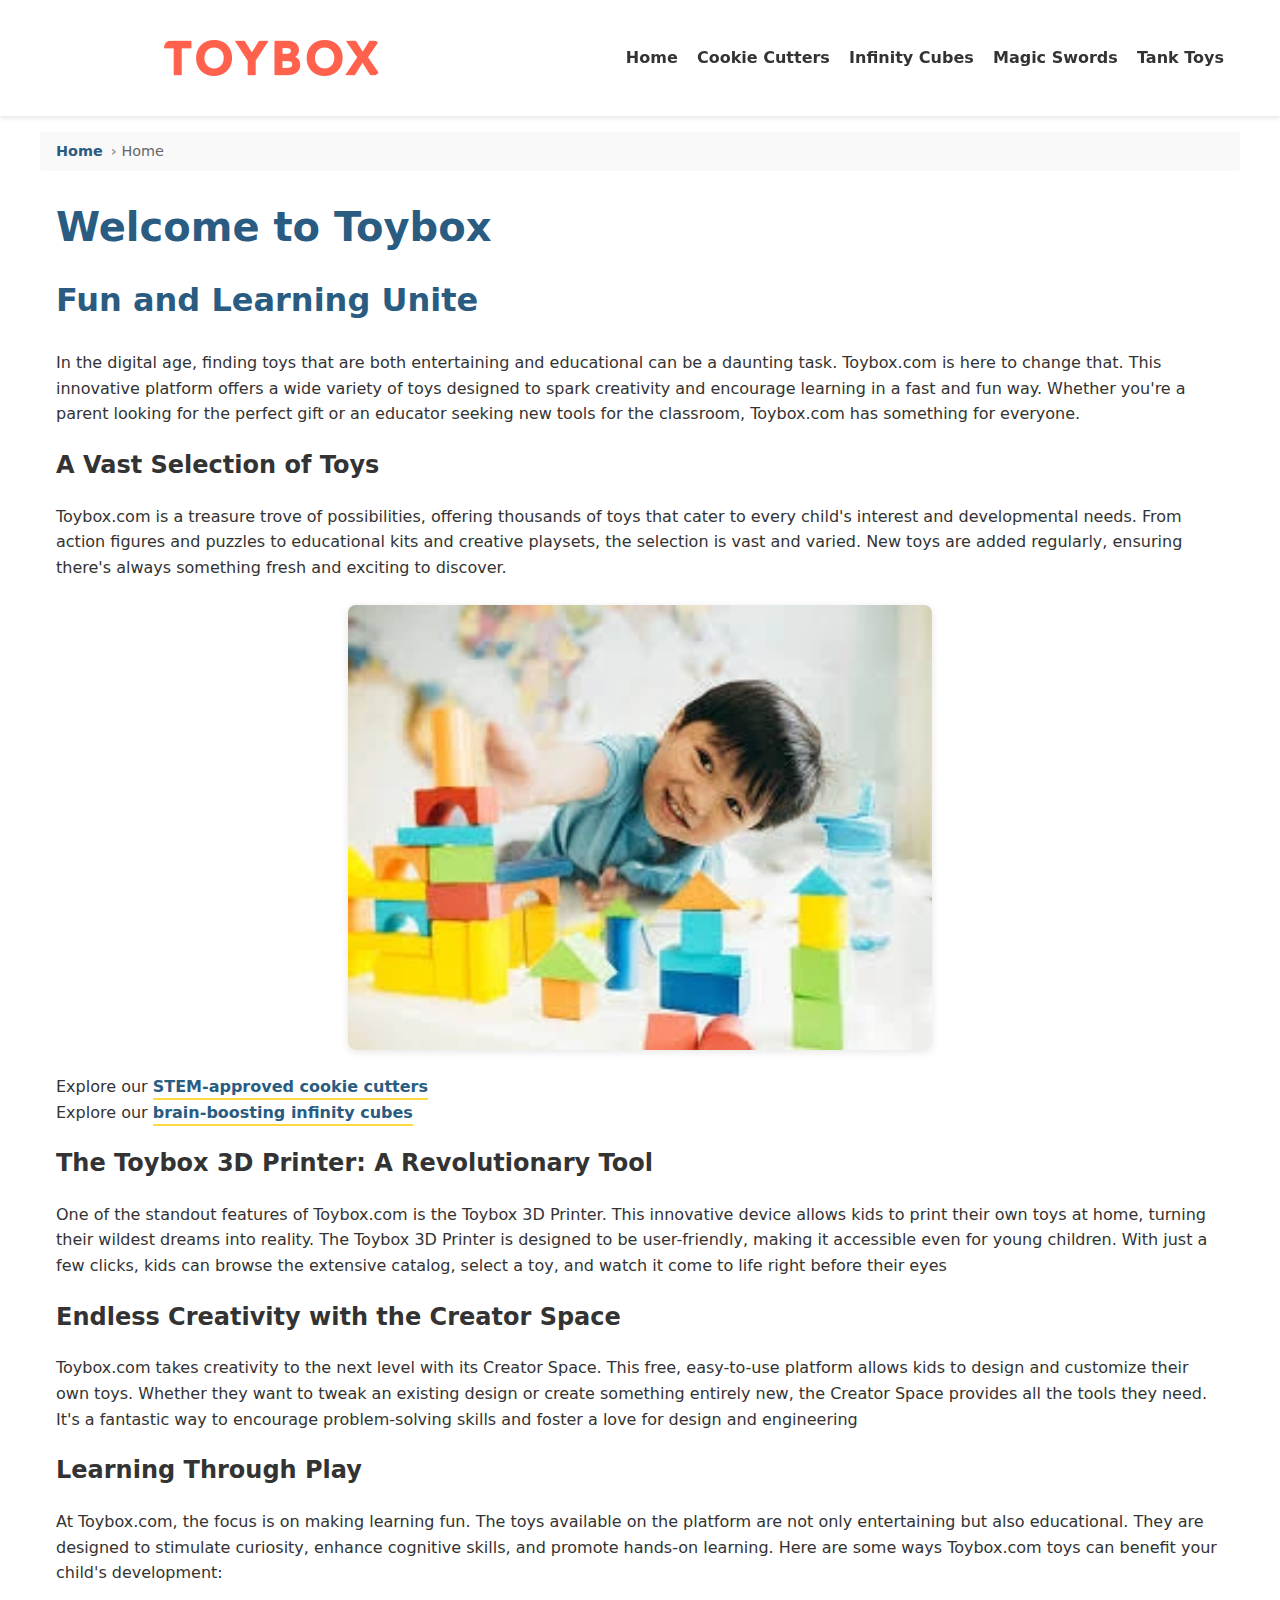
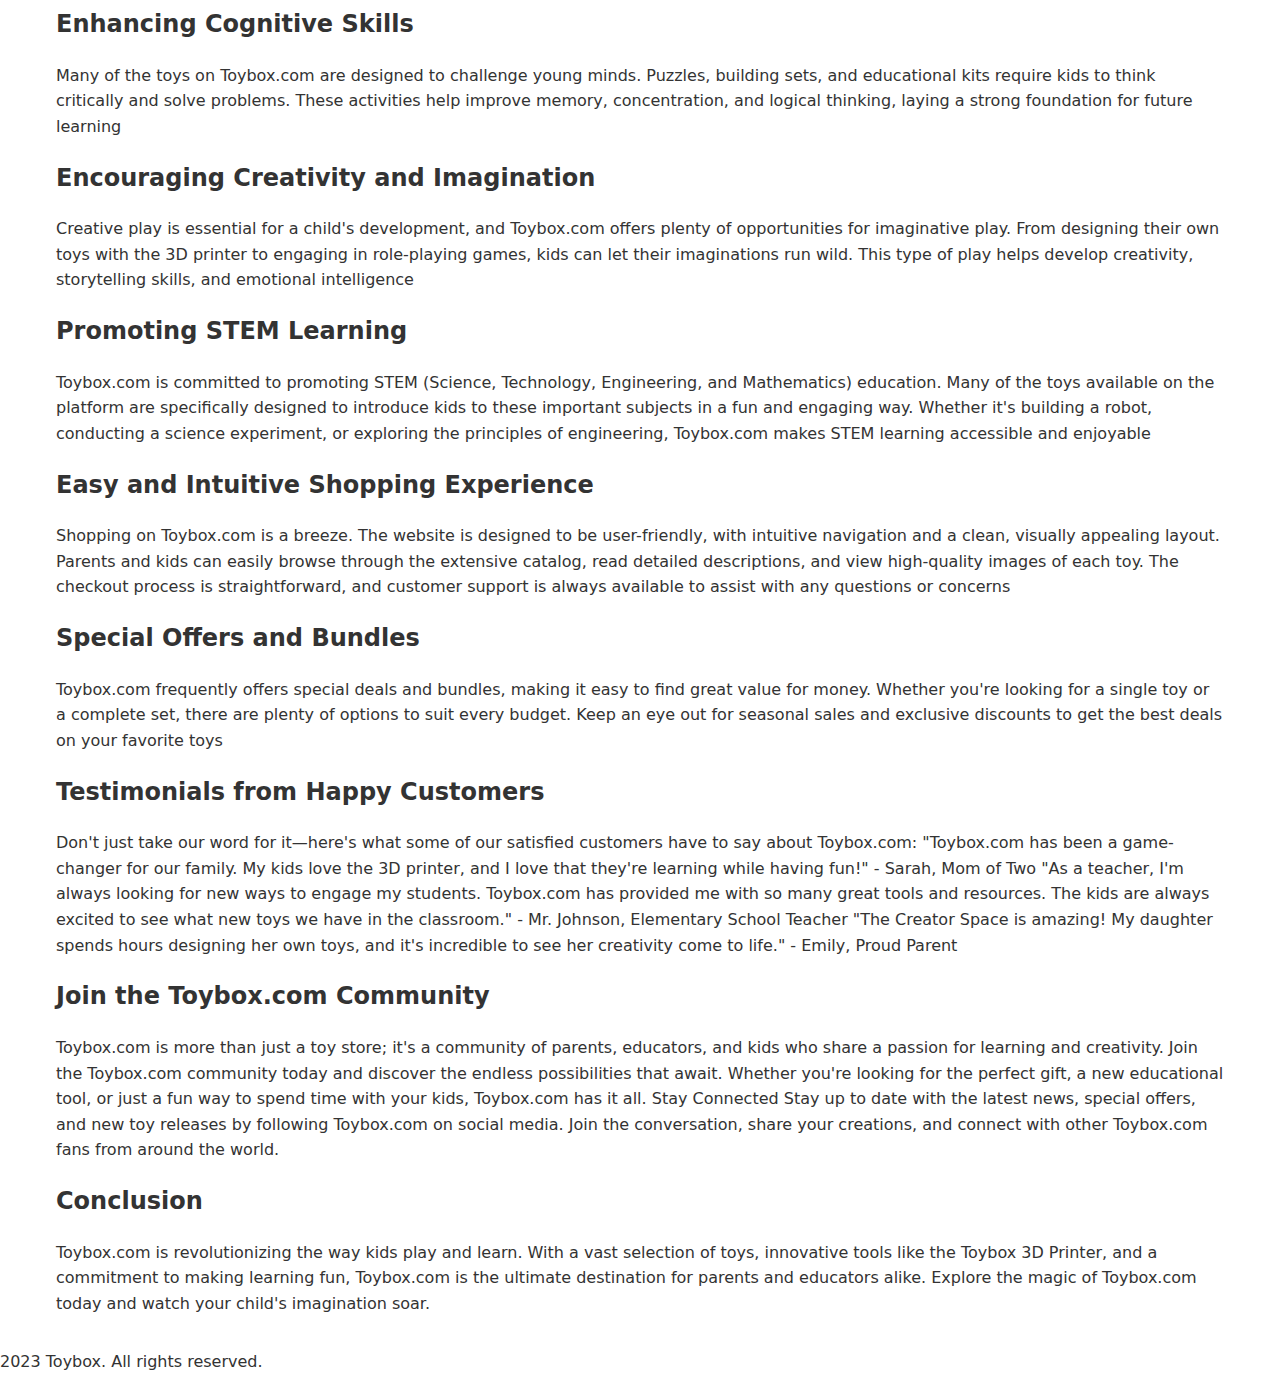
<file: index.html>
<!DOCTYPE html>
<html lang="en">

<head>
    <meta charset="UTF-8">
    <meta name="viewport" content="width=device-width, initial-scale=1.0">
    <title>Toybox 3D Printer | STEM Learning Toys for Kids | Educational Toys</title>
    <meta name="description" content="Discover Toybox's award-winning 3D printers & STEM toys. Educational toys that combine fun & learning. Safe, non-toxic materials with free shipping.">
    <link rel="stylesheet" href="style.css">
</head>
<!-- Google tag (gtag.js) -->
<script async src="https://www.googletagmanager.com/gtag/js?id=G-0GW7Z4P3XY"></script>
<script>
  window.dataLayer = window.dataLayer || [];
  function gtag(){dataLayer.push(arguments);}
  gtag('js', new Date());

  gtag('config', 'G-0GW7Z4P3XY');
</script>

<body>
    <header role="banner">
        <nav role="navigation">
            <a href="index.html"><img src="Images/logo.png" alt="Toybox Logo" width="150"></a>
            <ul>
                <li><a href="index.html">Home</a></li>
                <li><a href="cookie-cutter.html">Cookie Cutters</a></li>
                <li><a href="infinity-cube.html">Infinity Cubes</a></li>
                <li><a href="magic-sword.html">Magic Swords</a></li>
                <li><a href="tanks.html">Tank Toys</a></li>
            </ul>
        </nav>
    </header>

    <nav class="breadcrumb" role="navigation">
        <a href="index.html">Home</a> 
        <span>Home</span>
    </nav>


    <main role="main">
        <section class="hero" role="region">
            <h1>Welcome to Toybox</h1>
            
        </section>
        

        <section role="region">
            <h2> Fun and Learning Unite</h2>
            <p>In the digital age, finding toys that are both entertaining and educational can be a daunting
                task. Toybox.com is here to change that. This innovative platform offers a wide variety of toys
                designed to spark creativity and encourage learning in a fast and fun way. Whether you're a
                parent looking for the perfect gift or an educator seeking new tools for the classroom,
                Toybox.com has something for everyone.</p>

            <h3>A Vast Selection of Toys</h3>
            <p>Toybox.com is a treasure trove of possibilities, offering thousands of toys that cater to every
                child's interest and developmental needs. From action figures and puzzles to educational kits
                and creative playsets, the selection is vast and varied. New toys are added regularly, ensuring
                there's always something fresh and exciting to discover.
                
            </p>
            <img src="Images/happy-kid-playing-with-toys.webp" alt="A happy kid playing with toys">
            <p>Explore our <a href="cookie-cutter.html">STEM-approved cookie cutters</a></p>
            <p>Explore our <a href="infinity-cube.html">brain-boosting infinity cubes</a> </p>

            <h3>The Toybox 3D Printer: A Revolutionary Tool</h3>
            <p>One of the standout features of Toybox.com is the Toybox 3D Printer. This innovative device
                allows kids to print their own toys at home, turning their wildest dreams into reality. The
                Toybox 3D Printer is designed to be user-friendly, making it accessible even for young
                children. With just a few clicks, kids can browse the extensive catalog, select a toy, and watch
                it come to life right before their eyes
            </p>

            <h3>Endless Creativity with the Creator Space</h3>
            <p>Toybox.com takes creativity to the next level with its Creator Space. This free, easy-to-use
                platform allows kids to design and customize their own toys. Whether they want to tweak an
                existing design or create something entirely new, the Creator Space provides all the tools
                they need. It's a fantastic way to encourage problem-solving skills and foster a love for
                design and engineering
            </p>


            <h3>Learning Through Play</h3>
            <p>At Toybox.com, the focus is on making learning fun. The toys available on the platform are
                not only entertaining but also educational. They are designed to stimulate curiosity, enhance
                cognitive skills, and promote hands-on learning. Here are some ways Toybox.com toys can
                benefit your child's development:</p>

            <h3>Enhancing Cognitive Skills</h3>
            <p>Many of the toys on Toybox.com are designed to challenge young minds. Puzzles, building
                sets, and educational kits require kids to think critically and solve problems. These activities
                help improve memory, concentration, and logical thinking, laying a strong foundation for
                future learning</p>

            <h3>Encouraging Creativity and Imagination</h3>
            <p>Creative play is essential for a child's development, and Toybox.com offers plenty of
                opportunities for imaginative play. From designing their own toys with the 3D printer to
                engaging in role-playing games, kids can let their imaginations run wild. This type of play
                helps develop creativity, storytelling skills, and emotional intelligence</p>


            <h3>Promoting STEM Learning</h3>
            <p>Toybox.com is committed to promoting STEM (Science, Technology, Engineering, and
                Mathematics) education. Many of the toys available on the platform are specifically designed
                to introduce kids to these important subjects in a fun and engaging way. Whether it's
                building a robot, conducting a science experiment, or exploring the principles of engineering,
                Toybox.com makes STEM learning accessible and enjoyable</p>

            <h3>Easy and Intuitive Shopping Experience</h3>
            <p>Shopping on Toybox.com is a breeze. The website is designed to be user-friendly, with
                intuitive navigation and a clean, visually appealing layout. Parents and kids can easily browse
                through the extensive catalog, read detailed descriptions, and view high-quality images of
                each toy. The checkout process is straightforward, and customer support is always available
                to assist with any questions or concerns</p>


            <h3>Special Offers and Bundles</h3>
            <p>Toybox.com frequently offers special deals and bundles, making it easy to find great value for
                money. Whether you're looking for a single toy or a complete set, there are plenty of options
                to suit every budget. Keep an eye out for seasonal sales and exclusive discounts to get the
                best deals on your favorite toys
            </p>
            <h3>Testimonials from Happy Customers</h3>
            <p>Don't just take our word for it—here's what some of our satisfied customers have to say
                about Toybox.com:
                "Toybox.com has been a game-changer for our family. My kids love the 3D printer, and I love
                that they're learning while having fun!" - Sarah, Mom of Two
                "As a teacher, I'm always looking for new ways to engage my students. Toybox.com has
                provided me with so many great tools and resources. The kids are always excited to see what
                new toys we have in the classroom." - Mr. Johnson, Elementary School Teacher
                "The Creator Space is amazing! My daughter spends hours designing her own toys, and it's
                incredible to see her creativity come to life." - Emily, Proud Parent</p>
            <h3> Join the Toybox.com Community</h3>
            <p>Toybox.com is more than just a toy store; it's a community of parents, educators, and kids
                who share a passion for learning and creativity. Join the Toybox.com community today and
                discover the endless possibilities that await. Whether you're looking for the perfect gift, a
                new educational tool, or just a fun way to spend time with your kids, Toybox.com has it all.
                Stay Connected
                Stay up to date with the latest news, special offers, and new toy releases by following
                Toybox.com on social media. Join the conversation, share your creations, and connect with
                other Toybox.com fans from around the world.</p>
            <h3>Conclusion</h3>
            <p>Toybox.com is revolutionizing the way kids play and learn. With a vast selection of toys,
                innovative tools like the Toybox 3D Printer, and a commitment to making learning fun,
                Toybox.com is the ultimate destination for parents and educators alike. Explore the magic of
                Toybox.com today and watch your child's imagination soar.</p>
        </section>
    </main>

    <footer role="contentinfo">
        <p>2023 Toybox. All rights reserved.</p>
    </footer>
</body>

</html>
</file>
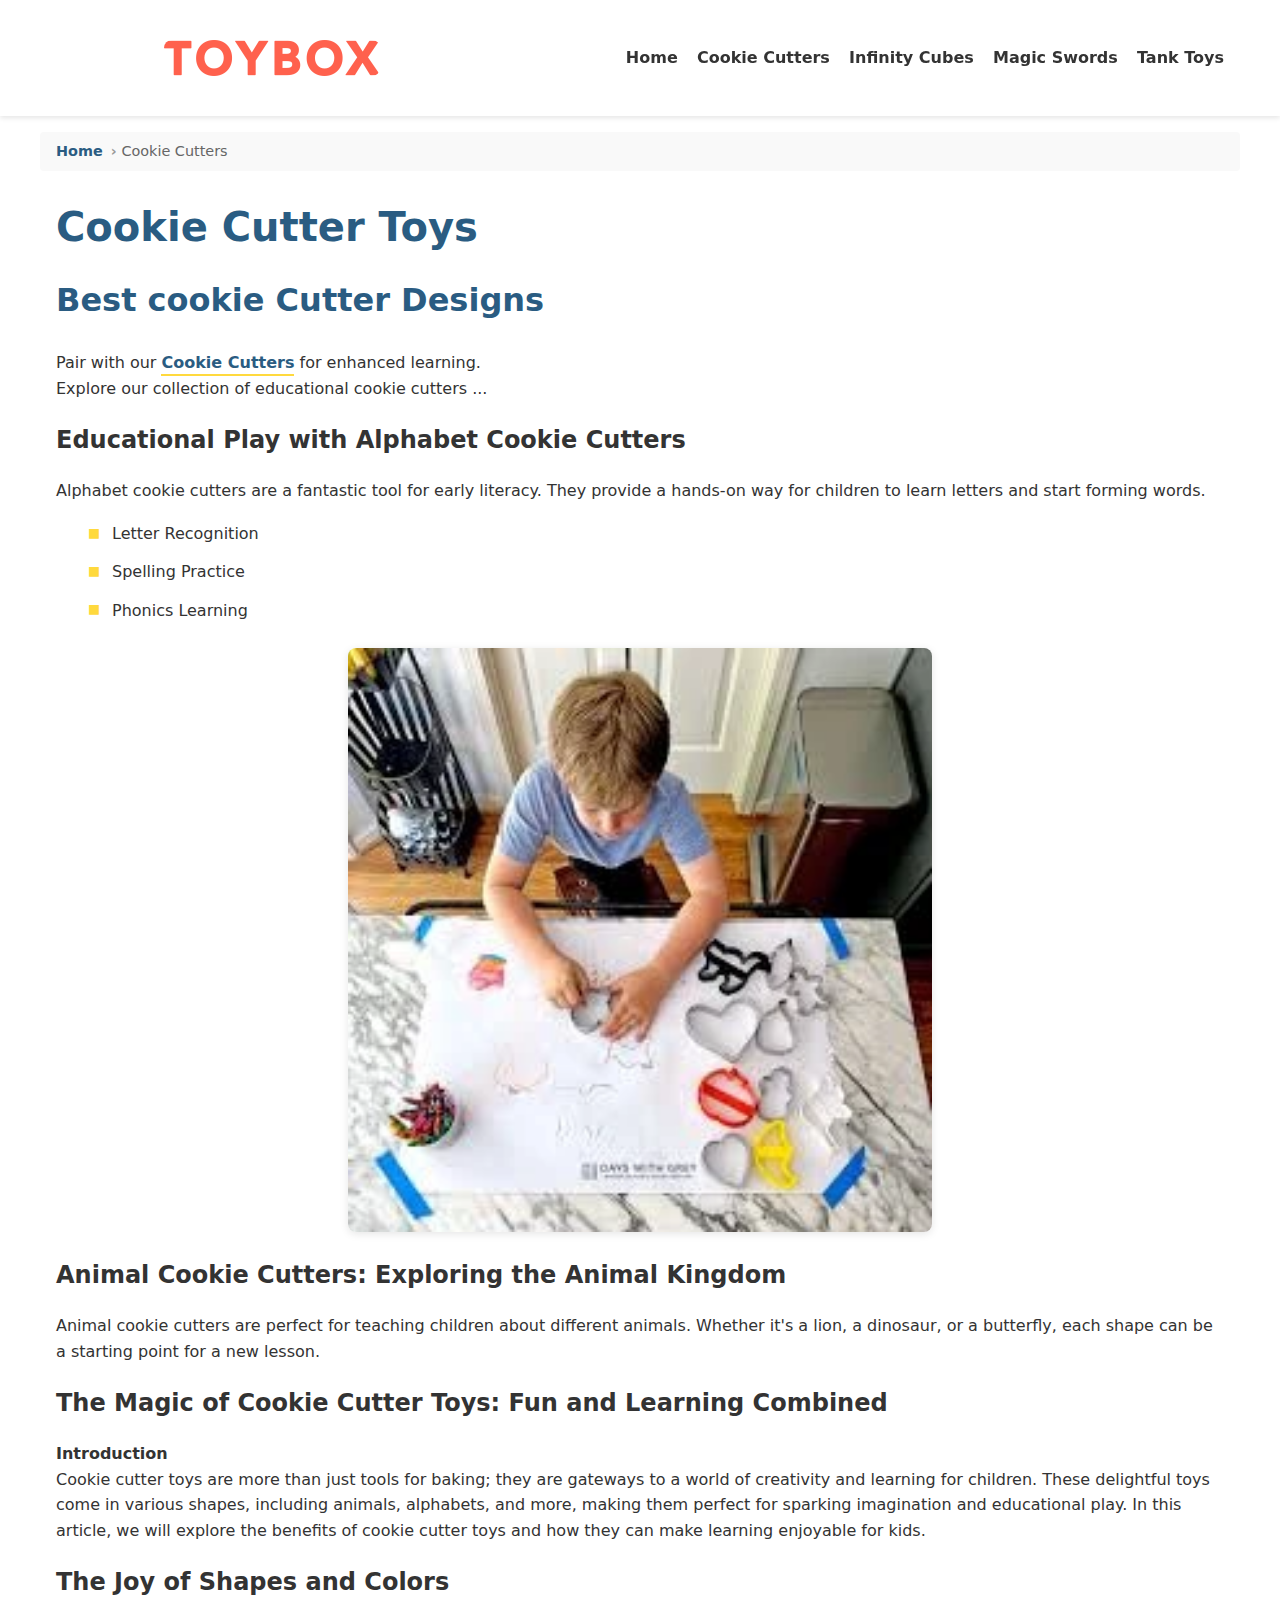
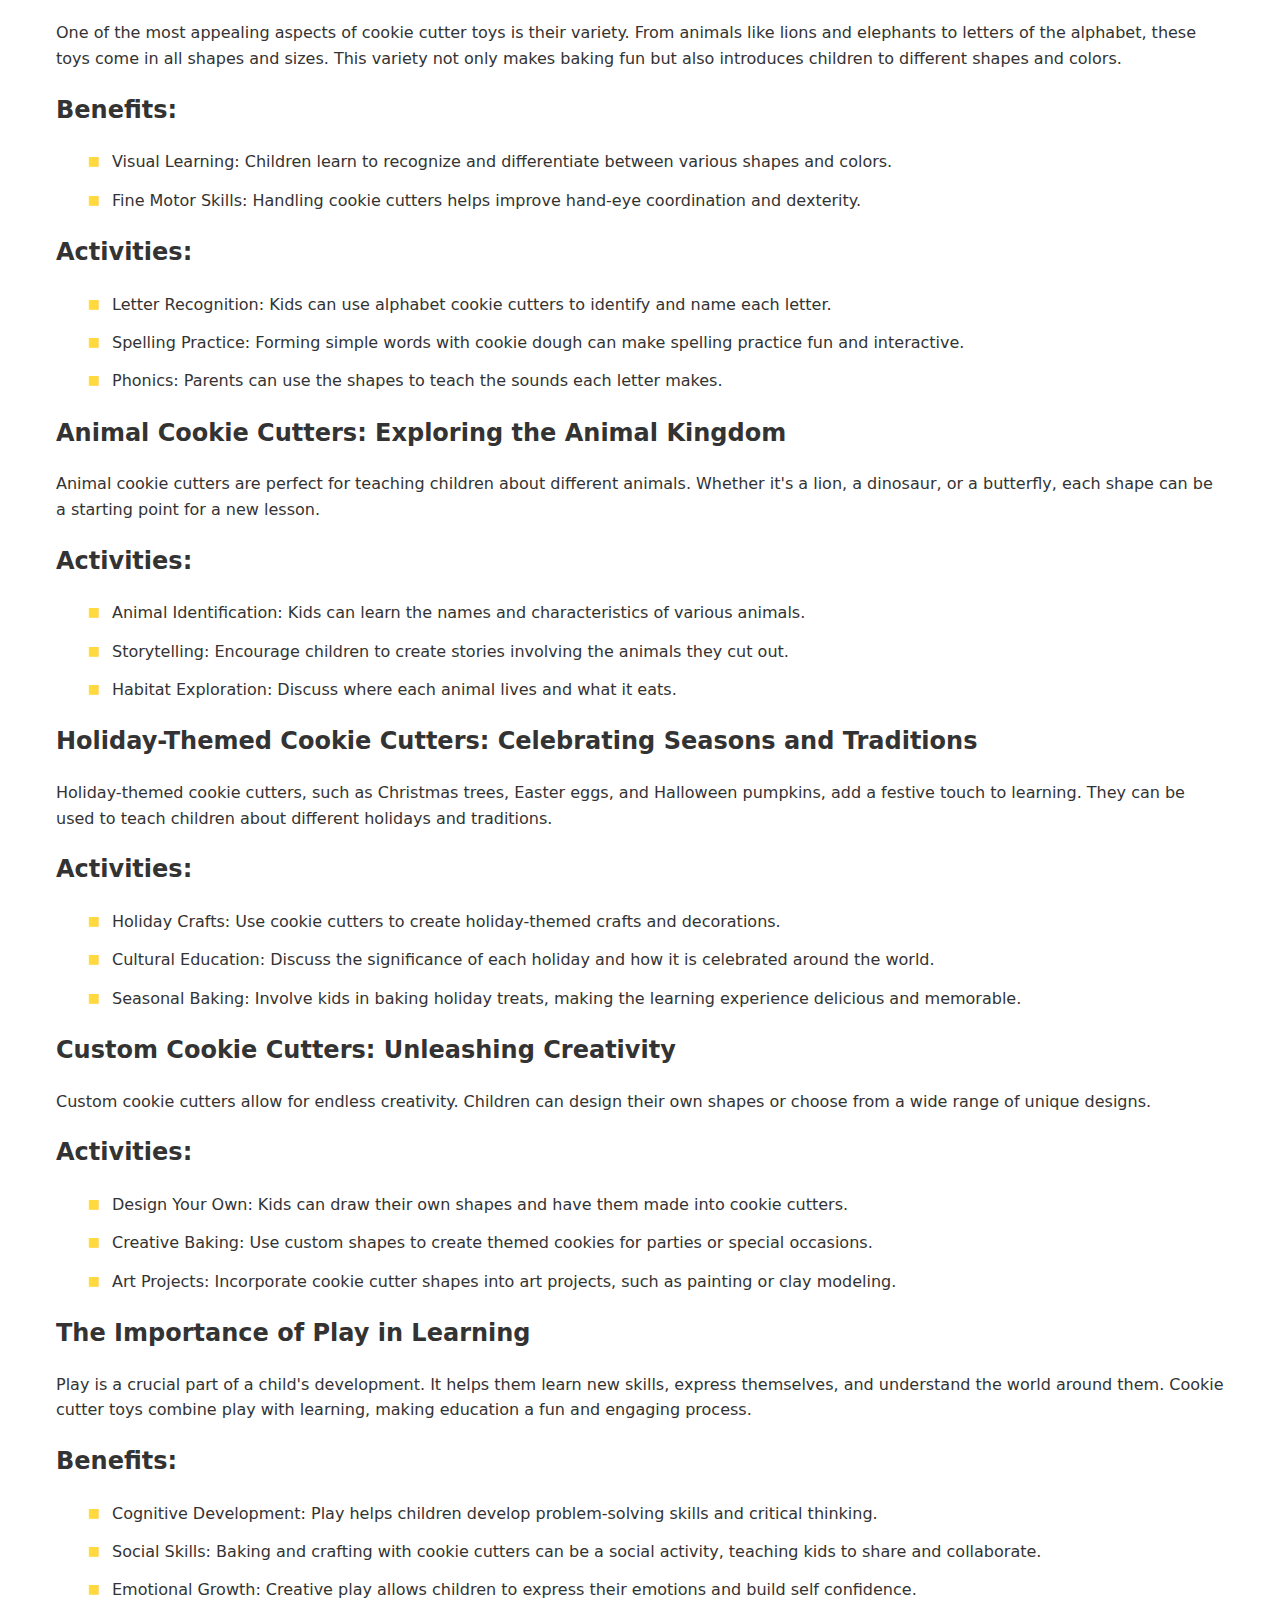
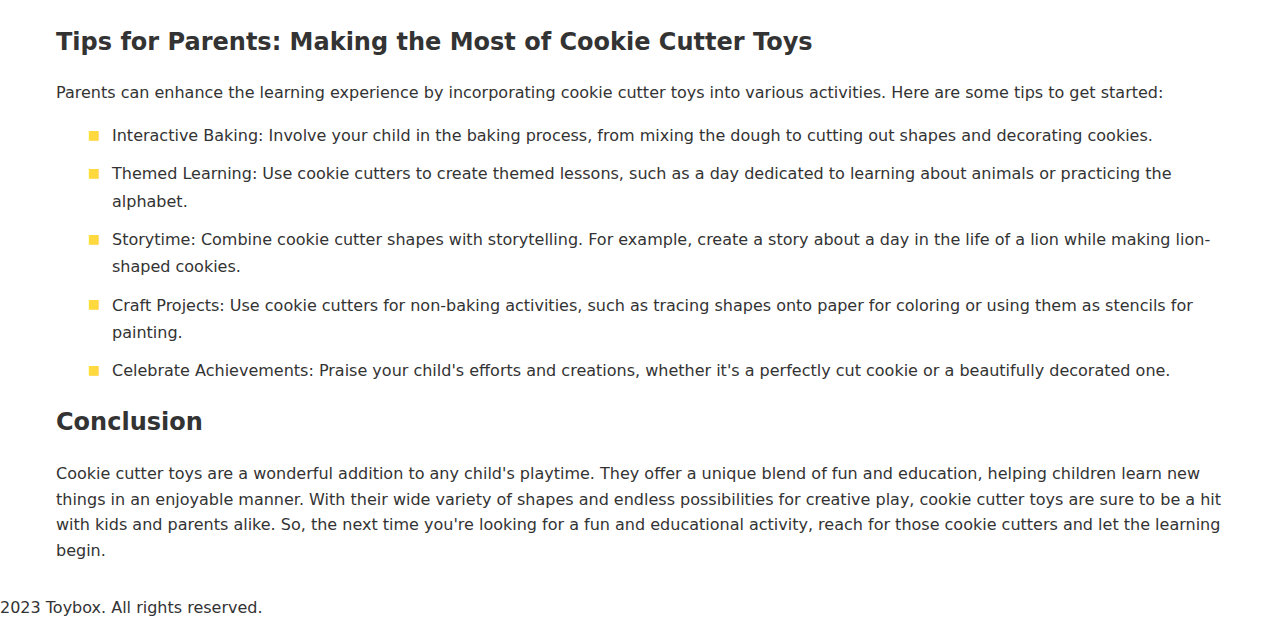
<file: cookie-cutter.html>
<!DOCTYPE html>
<html lang="en">

<head>
    <meta charset="UTF-8">
    <meta name="viewport" content="width=device-width, initial-scale=1.0">
    <title>Cookie Cutter for kids | Alphabet & Animal Shapes for Baking | Toybox</title>
    <meta name="description"
        content="Educational cookie cutters for kids - Alphabet & Animal shaped baking tools. Enhance STEM learning with 3D printed cookie cutter toys. Free shipping available.">
    <link rel="stylesheet" href="style.css">
</head>

<body>
    <header role="banner">
        <nav role="navigation">
            <a href="index.html"><img src="Images/logo.png" alt="Toybox Logo" width="150"></a>
            <ul>
                <li><a href="index.html">Home</a></li>
                <li><a href="cookie-cutter.html">Cookie Cutters</a></li>
                <li><a href="infinity-cube.html">Infinity Cubes</a></li>
                <li><a href="magic-sword.html">Magic Swords</a></li>
                <li><a href="tanks.html">Tank Toys</a></li>
            </ul>
        </nav>
    </header>
    <nav class="breadcrumb" role="navigation">
        <a href="index.html">Home</a>
        <span>Cookie Cutters</span>
    </nav>

    <main role="main">
        <section class="hero" role="region">
            <h1>Cookie Cutter Toys</h1>
        </section>

        <section class="content-section" role="region">
            <h2>Best cookie Cutter Designs</h2>
            <p>Pair with our <a href="infinity-cube.html">Cookie Cutters</a> for enhanced learning.</p>
            <p>Explore our collection of educational cookie cutters ...</p>
        </section>
        <section role="region">
            <h3>Educational Play with Alphabet Cookie Cutters</h3>
            <p>Alphabet cookie cutters are a fantastic tool for early literacy. They provide a hands-on way for children
                to learn letters and start forming words.</p>
            <ul>
                <li>Letter Recognition</li>
                <li>Spelling Practice</li>
                <li>Phonics Learning</li>
            </ul>
        </section>
        <section role="region">
            <img src="Images/kid_playing_with_cookie_cutter.webp" alt="Kid playing with cookie cutter kit">
            <h3>Animal Cookie Cutters: Exploring the Animal Kingdom</h3>
            <p>Animal cookie cutters are perfect for teaching children about different animals. Whether it's a lion, a
                dinosaur, or a butterfly, each shape can be a starting point for a new lesson.</p>
        </section>

        <section role="region">
            <h3>The Magic of Cookie Cutter Toys: Fun and Learning Combined</h3>
            <h4>Introduction</h4>
            <p>Cookie cutter toys are more than just tools for baking; they are gateways to a world of
                creativity and learning for children. These delightful toys come in various shapes, including
                animals, alphabets, and more, making them perfect for sparking imagination and
                educational play. In this article, we will explore the benefits of cookie cutter toys and how
                they can make learning enjoyable for kids.</p>
            <h3>The Joy of Shapes and Colors</h3>
            <p> One of the most appealing aspects of cookie cutter toys is their variety. From animals like
                lions and elephants to letters of the alphabet, these toys come in all shapes and sizes. This
                variety not only makes baking fun but also introduces children to different shapes and
                colors.</p>
            <h3> Benefits:</h3>
            <ul>
                <li>Visual Learning: Children learn to recognize and differentiate between various shapes and
                    colors.</li>
                <li>Fine Motor Skills: Handling cookie cutters helps improve hand-eye coordination and
                    dexterity.</li>
            </ul>

            <h3>Activities:</h3>
            <ul>
                <li>Letter Recognition: Kids can use alphabet cookie cutters to identify and name each letter.</li>
                <li>Spelling Practice: Forming simple words with cookie dough can make spelling practice fun
                    and interactive.</li>
                <li>Phonics: Parents can use the shapes to teach the sounds each letter makes.</li>
            </ul>

            <h3>Animal Cookie Cutters: Exploring the Animal Kingdom</h3>
            <p> Animal cookie cutters are perfect for teaching children about different animals. Whether it's
                a lion, a dinosaur, or a butterfly, each shape can be a starting point for a new lesson.</p>
            <h3>Activities:</h3>
            <ul>
                <li>Animal Identification: Kids can learn the names and characteristics of various animals.</li>
                <li>Storytelling: Encourage children to create stories involving the animals they cut out.</li>
                <li>Habitat Exploration: Discuss where each animal lives and what it eats.</li>
            </ul>

            <h3>Holiday-Themed Cookie Cutters: Celebrating Seasons and Traditions</h3>
            <p>Holiday-themed cookie cutters, such as Christmas trees, Easter eggs, and Halloween
                pumpkins, add a festive touch to learning. They can be used to teach children about
                different holidays and traditions.</p>
            <h3> Activities:</h3>
            <ul>
                <li>Holiday Crafts: Use cookie cutters to create holiday-themed crafts and decorations.</li>
                <li>Cultural Education: Discuss the significance of each holiday and how it is celebrated around the
                    world.</li>
                <li>Seasonal Baking: Involve kids in baking holiday treats, making the learning experience
                    delicious and memorable.</li>
            </ul>

            <h3>Custom Cookie Cutters: Unleashing Creativity</h3>
            <p>Custom cookie cutters allow for endless creativity. Children can design their own shapes or
                choose from a wide range of unique designs.</p>
            <h3> Activities:</h3>
            <ul>
                <li>Design Your Own: Kids can draw their own shapes and have them made into cookie
                    cutters.</li>
                <li>Creative Baking: Use custom shapes to create themed cookies for parties or special
                    occasions.</li>
                <li>Art Projects: Incorporate cookie cutter shapes into art projects, such as painting or clay
                    modeling.</li>
            </ul>

            <h3>The Importance of Play in Learning</h3>
            <p> Play is a crucial part of a child's development. It helps them learn new skills, express
                themselves, and understand the world around them. Cookie cutter toys combine play with
                learning, making education a fun and engaging process.</p>
            <h3>Benefits:</h3>
            <ul>
                <li>Cognitive Development: Play helps children develop problem-solving skills and critical
                    thinking.</li>
                <li>Social Skills: Baking and crafting with cookie cutters can be a social activity, teaching kids
                    to share and collaborate.</li>
                <li>Emotional Growth: Creative play allows children to express their emotions and build self
                    confidence.</li>
            </ul>


            <h3>Tips for Parents: Making the Most of Cookie Cutter Toys</h3>
            <p>Parents can enhance the learning experience by incorporating cookie cutter toys into
                various activities. Here are some tips to get started:</p>

            <ul>
                <li>Interactive Baking: Involve your child in the baking process, from mixing the dough to
                    cutting out shapes and decorating cookies.</li>
                <li>Themed Learning: Use cookie cutters to create themed lessons, such as a day dedicated
                    to learning about animals or practicing the alphabet.</li>
                <li>Storytime: Combine cookie cutter shapes with storytelling. For example, create a story
                    about a day in the life of a lion while making lion-shaped cookies.</li>
                <li>Craft Projects: Use cookie cutters for non-baking activities, such as tracing shapes onto
                    paper for coloring or using them as stencils for painting.</li>
                <li>Celebrate Achievements: Praise your child's efforts and creations, whether it's a perfectly
                    cut cookie or a beautifully decorated one.</li>
            </ul>


            <h3>Conclusion</h3>
            <p>Cookie cutter toys are a wonderful addition to any child's playtime. They offer a unique
                blend of fun and education, helping children learn new things in an enjoyable manner. With
                their wide variety of shapes and endless possibilities for creative play, cookie cutter toys are
                sure to be a hit with kids and parents alike. So, the next time you're looking for a fun and
                educational activity, reach for those cookie cutters and let the learning begin.</p>
        </section>
    </main>


    <footer role="contentinfo">
        <p>2023 Toybox. All rights reserved.</p>
    </footer>
</body>

</html>
</file>
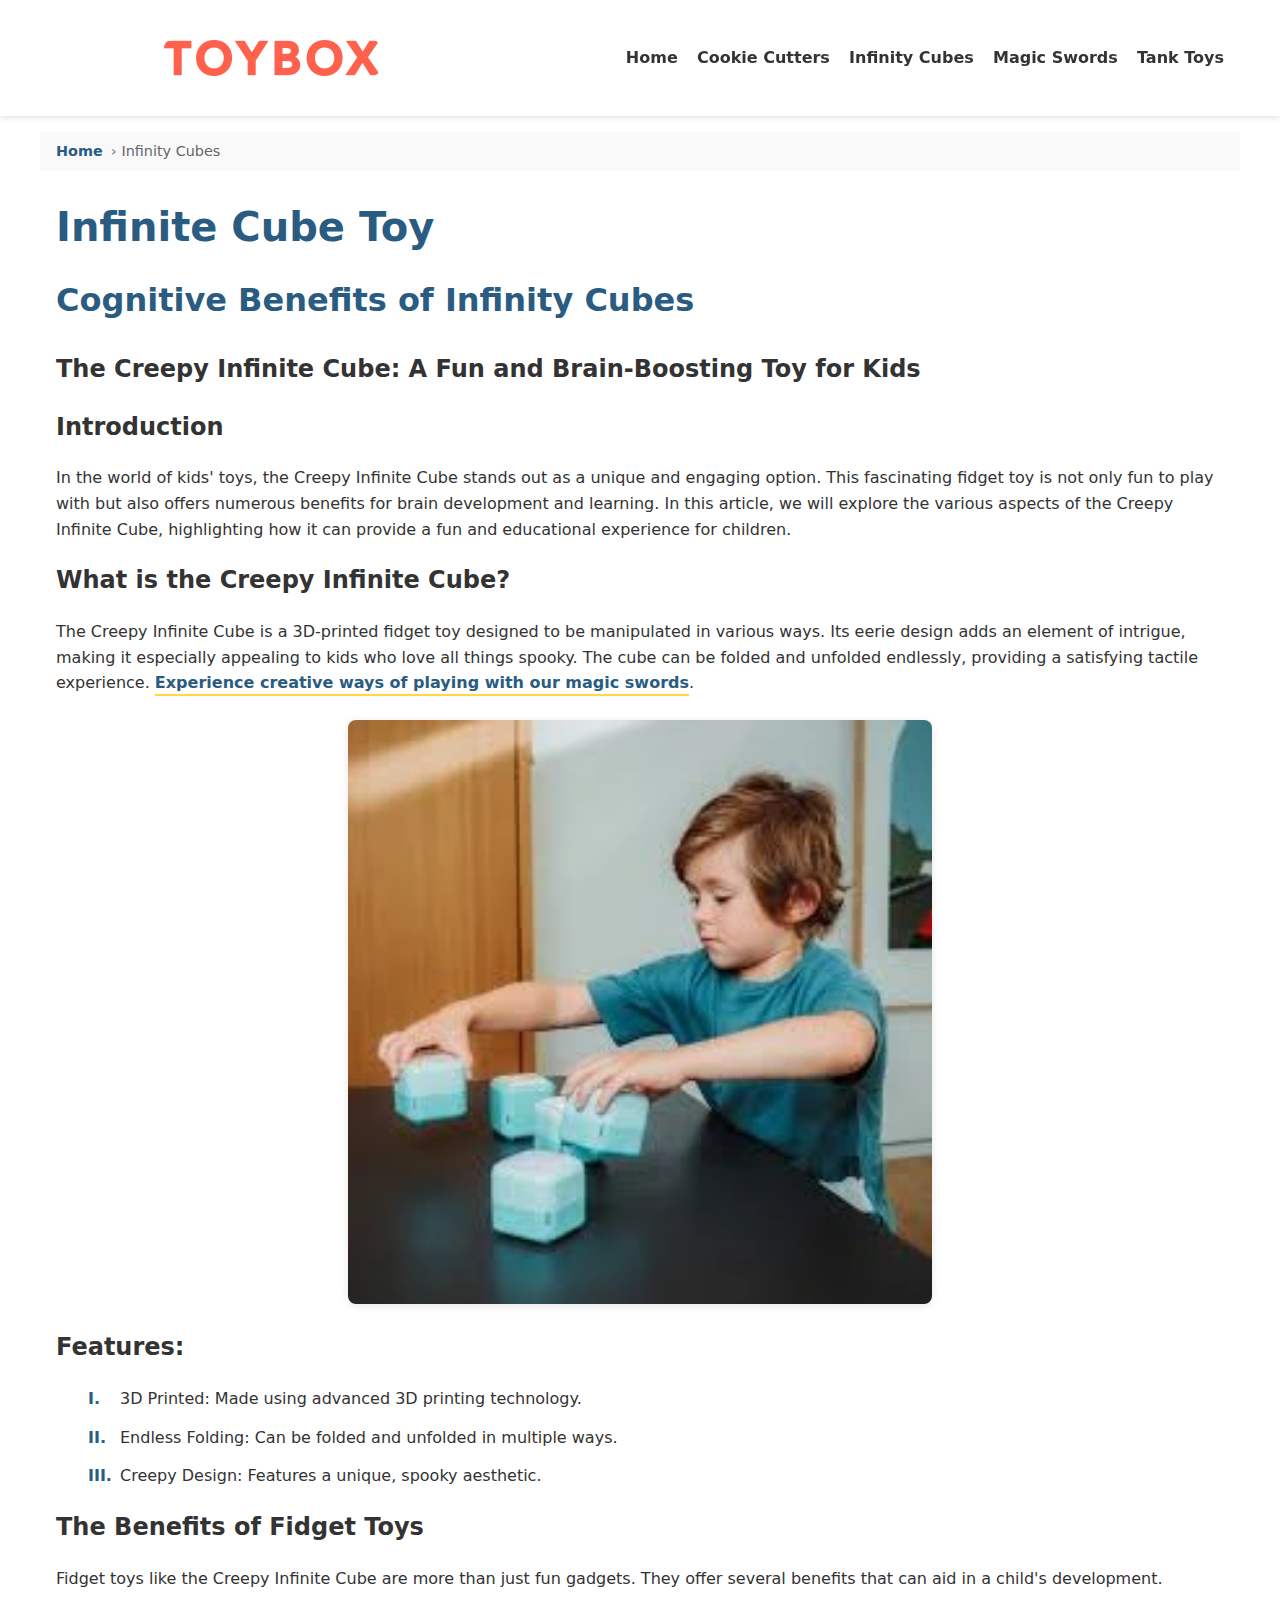
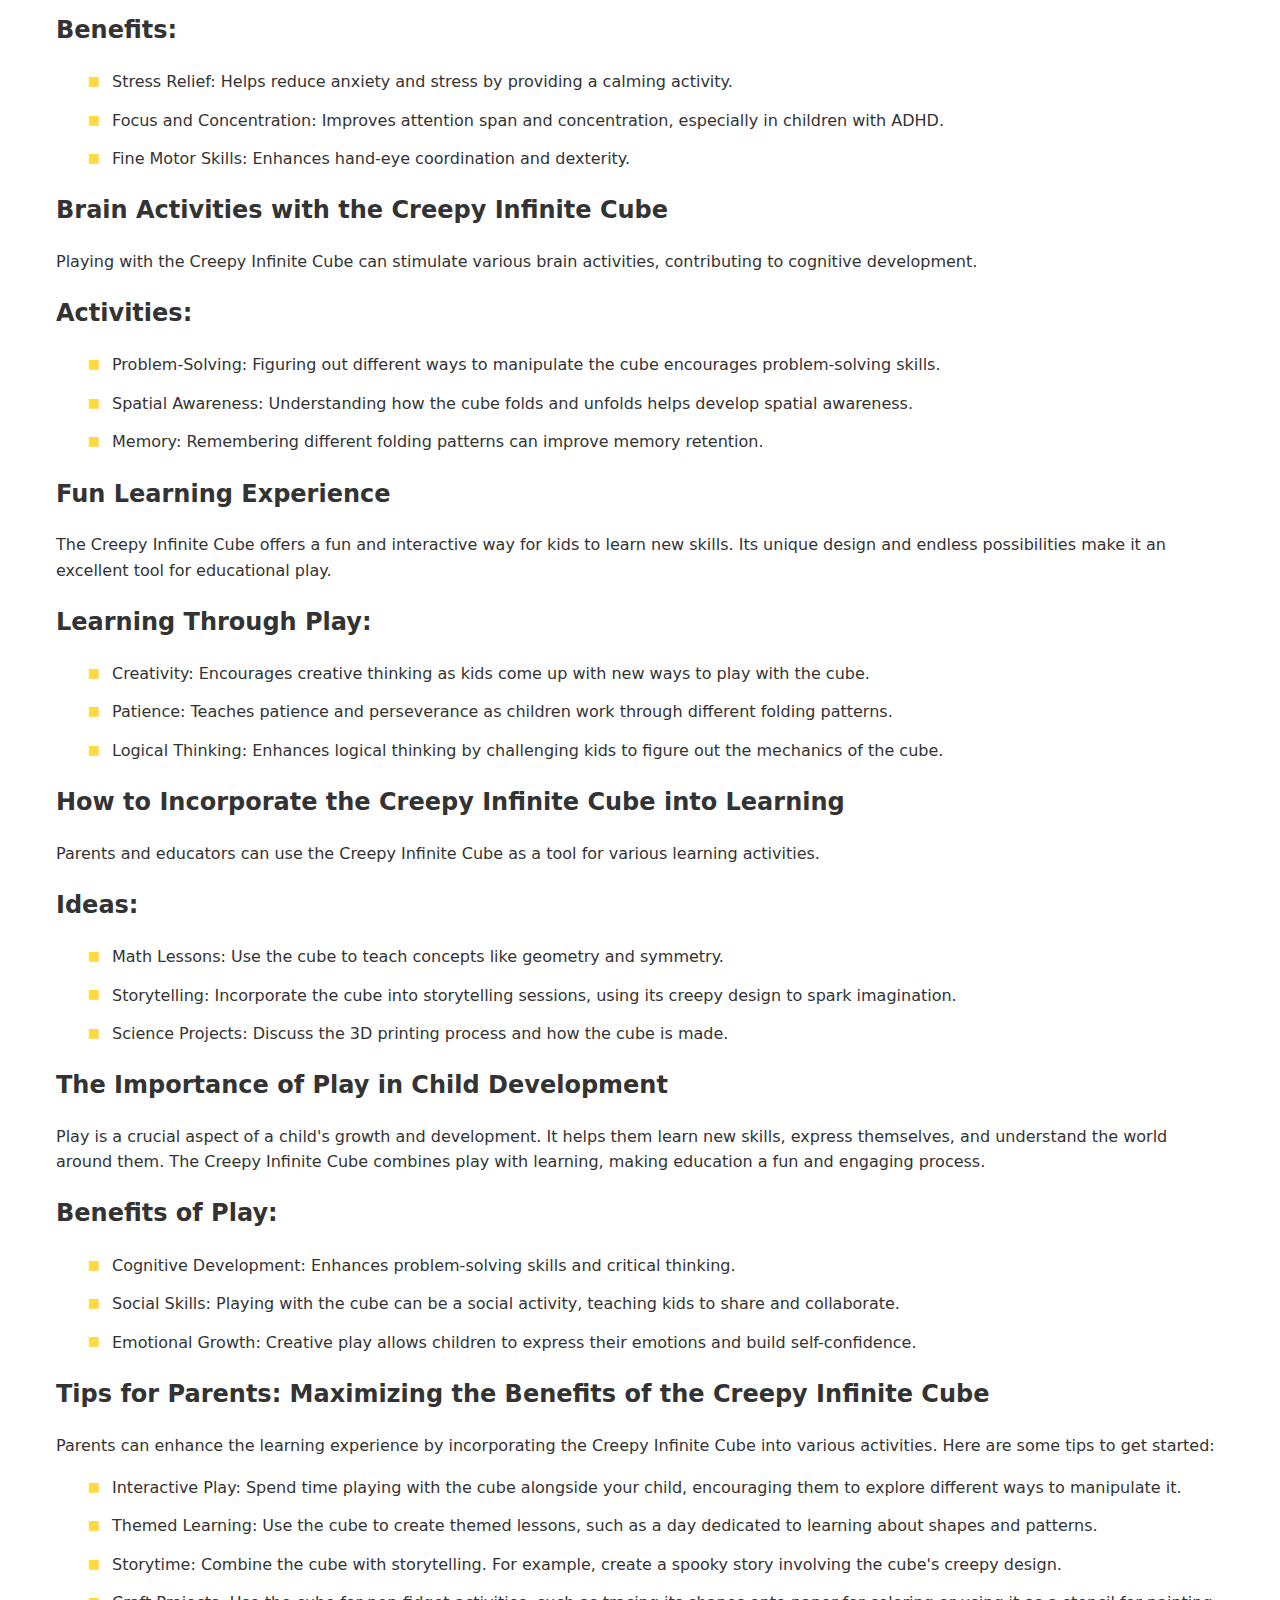
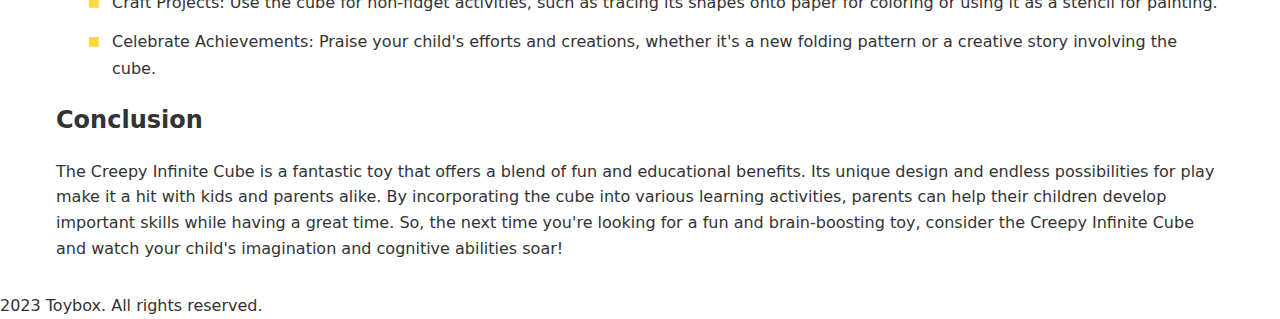
<file: infinity-cube.html>
<!DOCTYPE html>
<html lang="en">

<head>
    <meta charset="UTF-8">
    <meta name="viewport" content="width=device-width, initial-scale=1.0">
    <title>Creeper Infinite Cube Toy | Infinity Cube Fidget Toy | Toybox</title>
    <meta name="description" content="3D-printed fidget cube for kids with ADHD - Improve focus & fine motor skills. 
        STEM-approved educational toy with endless folding possibilities.">
    <link rel="stylesheet" href="style.css">
</head>

<body>
    <header role="banner">
        <nav role="navigation">
            <a href="index.html"><img src="Images/logo.png" alt="Toybox Logo" width="150"></a>
            <ul>
                <li><a href="index.html">Home</a></li>
                <li><a href="cookie-cutter.html">Cookie Cutters</a></li>
                <li><a href="infinity-cube.html">Infinity Cubes</a></li>
                <li><a href="magic-sword.html">Magic Swords</a></li>
                <li><a href="tanks.html">Tank Toys</a></li>
            </ul>
        </nav>
    </header>
    <nav class="breadcrumb" role="navigation">
        <a href="index.html">Home</a>
        <span>Infinity Cubes</span>
    </nav>


    <main role="main">
        <section class="hero" role="region">
            <h1>Infinite Cube Toy</h1>
            
        </section>

        <section class="benefits" role="region">
            <h2>Cognitive Benefits of Infinity Cubes</h2>
        </section>

        <section>
            <h3>The Creepy Infinite Cube: A Fun and Brain-Boosting Toy for Kids</h3>

            <h3>Introduction</h3>
            <p>In the world of kids' toys, the Creepy Infinite Cube stands out as a unique and engaging option. This
                fascinating fidget toy is not only fun to play with but also offers numerous benefits for brain
                development and learning. In this article, we will explore the various aspects of the Creepy Infinite
                Cube, highlighting how it can provide a fun and educational experience for children.</p>

            <h3>What is the Creepy Infinite Cube?</h3>
            <p> The Creepy Infinite Cube is a 3D-printed fidget toy designed to be manipulated in various ways. Its
                eerie
                design adds an element of intrigue, making it especially appealing to kids who love all things spooky.
                The
                cube can be folded and unfolded endlessly, providing a satisfying tactile experience.
                <a href="magic-sword.html">Experience creative ways of playing with our magic swords</a>.
            </p>
            <img src="Images/boy_arranging_infinity_cube.webp" alt=" A child playing with creeper infinity cube">
            <h3>Features:</h3>
            <ol type="I">
                <li>3D Printed: Made using advanced 3D printing technology.</li>
                <li>Endless Folding: Can be folded and unfolded in multiple ways.</li>
                <li>Creepy Design: Features a unique, spooky aesthetic.</li>
            </ol>

            <h3>The Benefits of Fidget Toys</h3>
            <p> Fidget toys like the Creepy Infinite Cube are more than just fun gadgets. They offer several benefits
                that
                can aid in a child's development.</p>
            <h3> Benefits:</h3>
            <ul>
                <li> Stress Relief: Helps reduce anxiety and stress by providing a calming activity.</li>
                <li> Focus and Concentration: Improves attention span and concentration, especially in children with
                    ADHD.</li>
                <li>Fine Motor Skills: Enhances hand-eye coordination and dexterity.</li>
            </ul>
            <h3>Brain Activities with the Creepy Infinite Cube</h3>
            <p> Playing with the Creepy Infinite Cube can stimulate various brain activities, contributing to cognitive
                development.</p>

            <h3>Activities:</h3>
            <ul>
                <li>Problem-Solving: Figuring out different ways to manipulate the cube encourages problem-solving
                    skills.</li>
                <li>Spatial Awareness: Understanding how the cube folds and unfolds helps develop spatial awareness.
                </li>
                <li>Memory: Remembering different folding patterns can improve memory retention.</li>
            </ul>

            <h3>Fun Learning Experience</h3>
            <p> The Creepy Infinite Cube offers a fun and interactive way for kids to learn new skills. Its unique
                design
                and endless possibilities make it an excellent tool for educational play.</p>


            <h3>Learning Through Play:</h3>
            <ul>
                <li>Creativity: Encourages creative thinking as kids come up with new ways to play with the cube.</li>
                <li>Patience: Teaches patience and perseverance as children work through different folding patterns.
                </li>
                <li>Logical Thinking: Enhances logical thinking by challenging kids to figure out the mechanics of the
                    cube.</li>
            </ul>

            <h3>How to Incorporate the Creepy Infinite Cube into Learning</h3>
            <p> Parents and educators can use the Creepy Infinite Cube as a tool for various learning activities.</p>

            <h3>Ideas:</h3>
            <ul>
                <li>Math Lessons: Use the cube to teach concepts like geometry and symmetry.</li>
                <li>Storytelling: Incorporate the cube into storytelling sessions, using its creepy design to spark
                    imagination.</li>
                <li>Science Projects: Discuss the 3D printing process and how the cube is made.</li>
            </ul>

            <h3>The Importance of Play in Child Development</h3>
            <p>Play is a crucial aspect of a child's growth and development. It helps them learn new skills, express
                themselves, and understand the world around them. The Creepy Infinite Cube combines play with learning,
                making education a fun and engaging process.</p>


            <h3>Benefits of Play:</h3>
            <ul>
                <li>Cognitive Development: Enhances problem-solving skills and critical thinking.</li>
                <li>Social Skills: Playing with the cube can be a social activity, teaching kids to share and
                    collaborate.</li>
                <li>Emotional Growth: Creative play allows children to express their emotions and build self-confidence.
                </li>
            </ul>



            <h3>Tips for Parents: Maximizing the Benefits of the Creepy Infinite Cube</h3>
            <p>Parents can enhance the learning experience by incorporating the Creepy Infinite Cube into various
                activities. Here are some tips to get started:</p>

            <ul>
                <li>Interactive Play: Spend time playing with the cube alongside your child, encouraging them to explore
                    different ways to manipulate it.</li>
                <li>Themed Learning: Use the cube to create themed lessons, such as a day dedicated to learning about
                    shapes
                    and patterns.</li>
                <li>Storytime: Combine the cube with storytelling. For example, create a spooky story involving the
                    cube's
                    creepy design.</li>
                <li>Craft Projects: Use the cube for non-fidget activities, such as tracing its shapes onto paper for
                    coloring or using it as a stencil for painting.</li>
                <li>Celebrate Achievements: Praise your child's efforts and creations, whether it's a new folding
                    pattern or
                    a creative story involving the cube.</li>
            </ul>



            <h3>Conclusion</h3>
            <p> The Creepy Infinite Cube is a fantastic toy that offers a blend of fun and educational benefits. Its
                unique
                design and endless possibilities for play make it a hit with kids and parents alike. By incorporating
                the
                cube into various learning activities, parents can help their children develop important skills while
                having
                a great time. So, the next time you're looking for a fun and brain-boosting toy, consider the Creepy
                Infinite Cube and watch your child's imagination and cognitive abilities soar!</p>

        </section>
    </main>


    <footer role="contentinfo">
        <p>2023 Toybox. All rights reserved.</p>
    </footer>
</body>

</html>
</file>
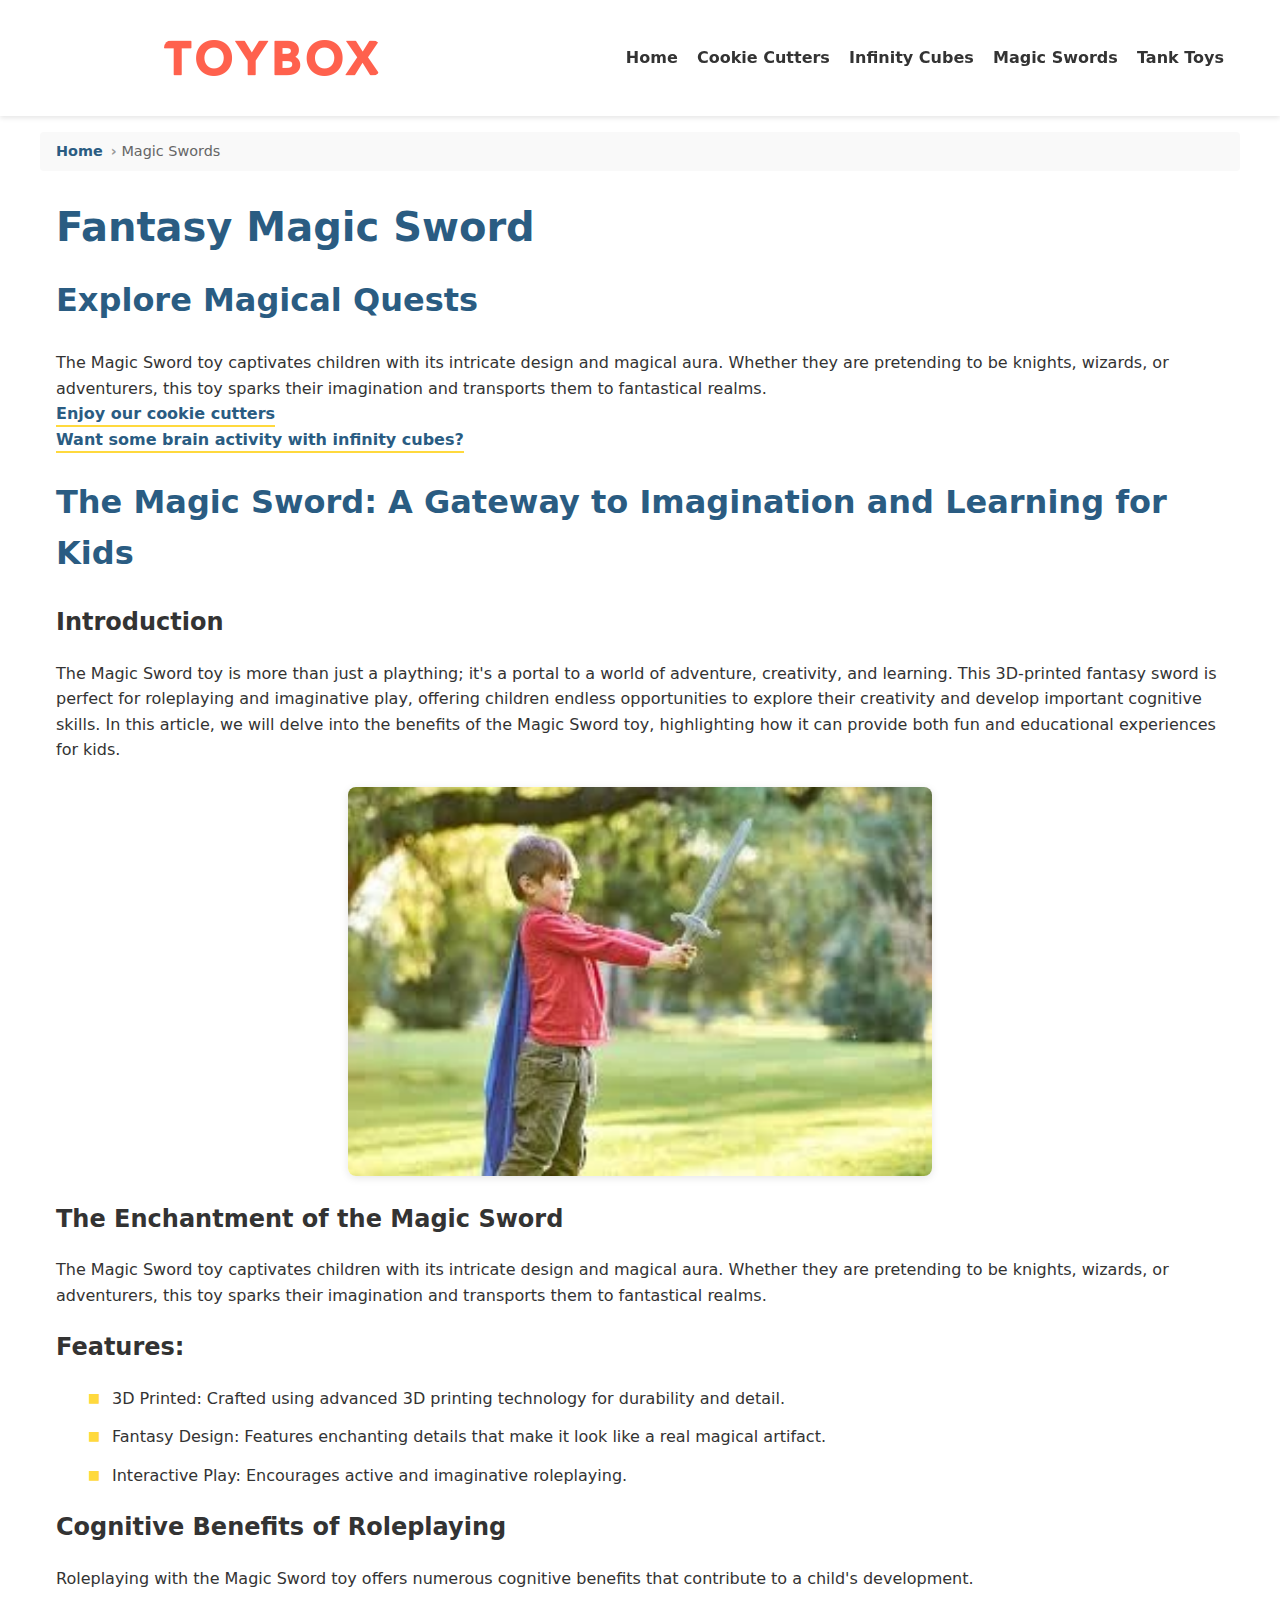
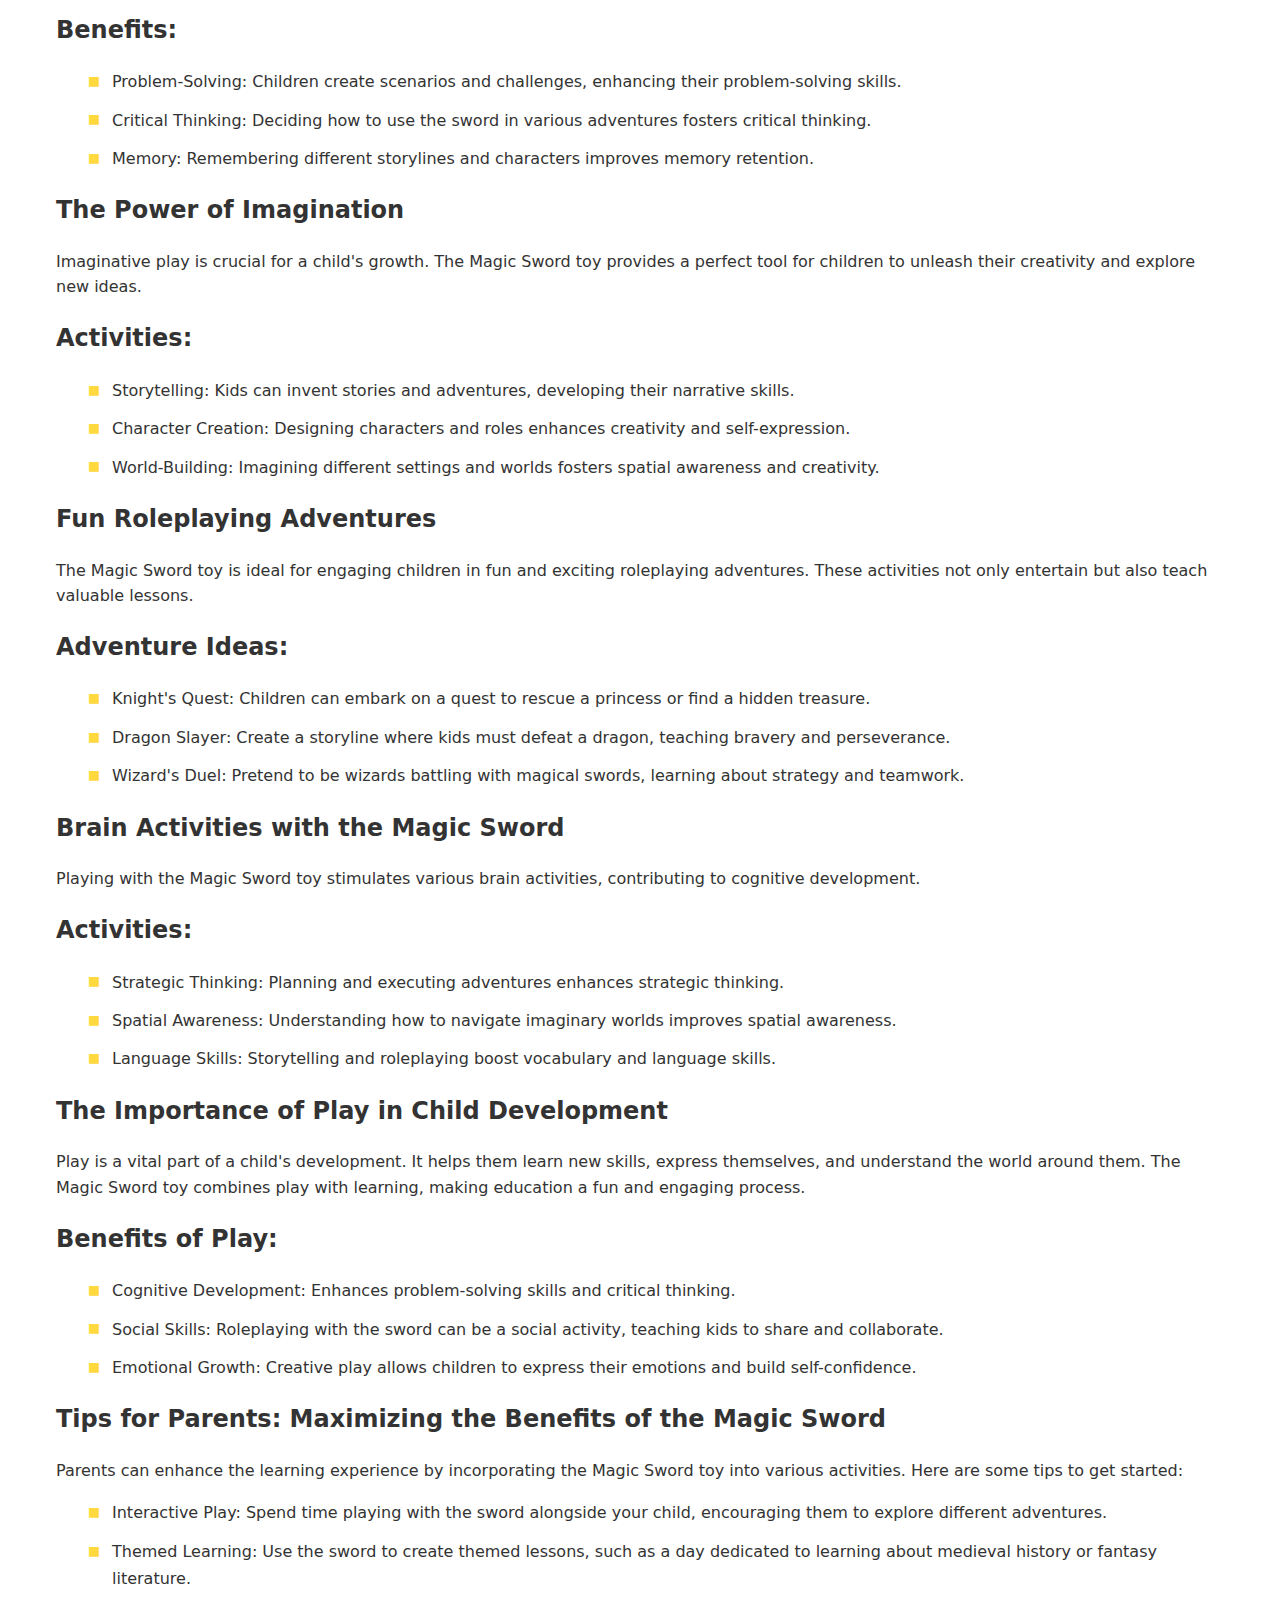
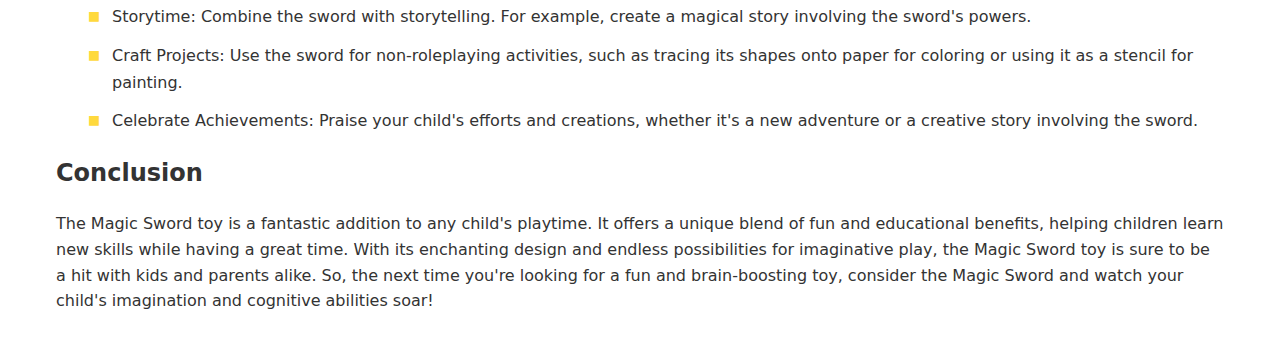
<file: magic-sword.html>
<!DOCTYPE html>
<html lang="en">

<head>
    <meta charset="UTF-8">
    <meta name="viewport" content="width=device-width, initial-scale=1.0">
    <title>Cosplay Sword | Magic Sword Toy | Fantasy Sword | Toybox</title>
    <meta name="description"
        content="Release your child's imagination with this fantasy Magic Sword, perfect for roleplay and endless fun.">
    <link rel="stylesheet" href="style.css">
</head>

<body>

    <header role="banner">
        <nav role="navigation">
            <a href="index.html"><img src="Images/logo.png" alt="Toybox Logo" width="150"></a>
            <ul>
                <li><a href="index.html">Home</a></li>
                <li><a href="cookie-cutter.html">Cookie Cutters</a></li>
                <li><a href="infinity-cube.html">Infinity Cubes</a></li>
                <li><a href="magic-sword.html">Magic Swords</a></li>
                <li><a href="tanks.html">Tank Toys</a></li>
            </ul>
        </nav>
    </header>

    <nav class="breadcrumb">
        <a href="index.html">Home</a>
        <span>Magic Swords</span>
    </nav>

    <main>
        <h1>Fantasy Magic Sword</h1>
        <section>
            <h2>Explore Magical Quests</h2>
            <p>The Magic Sword toy captivates children with its intricate design and magical aura. Whether they are
                pretending to be knights, wizards, or adventurers, this toy sparks their imagination and transports them
                to fantastical realms.</p>
            <p><a href="cookie-cutter.html">Enjoy our cookie cutters</a></p>
            <p><a href="cookie-cutter.html">Want some brain activity with infinity cubes?</a>
            </p>
        </section>
        <section>
            <h2>The Magic Sword: A Gateway to Imagination and Learning for Kids</h2>
            <h3>Introduction</h3>
            <p>The Magic Sword toy is more than just a plaything; it's a portal to a world of adventure, creativity, and
                learning. This 3D-printed fantasy sword is perfect for roleplaying and imaginative play, offering
                children
                endless opportunities to explore their creativity and develop important cognitive skills. In this
                article,
                we will delve into the benefits of the Magic Sword toy, highlighting how it can provide both fun and
                educational experiences for kids.
                
            </p>

            <img src="Images/kid_playing_with_magic_sword.webp" alt="Kid playing with magic sword unleashing the adventure">

            <h3>The Enchantment of the Magic Sword</h3>
            <p>The Magic Sword toy captivates children with its intricate design and magical aura. Whether they are
                pretending to be knights, wizards, or adventurers, this toy sparks their imagination and transports them
                to fantastical realms.</p>


            <h3> Features:</h3>
            <ul>
                <li>3D Printed: Crafted using advanced 3D printing technology for durability and detail.</li>
                <li>Fantasy Design: Features enchanting details that make it look like a real magical artifact.</li>
                <li>Interactive Play: Encourages active and imaginative roleplaying.</li>
            </ul>

            <h3>Cognitive Benefits of Roleplaying</h3>
            <p>Roleplaying with the Magic Sword toy offers numerous cognitive benefits that contribute to a child's
                development.</p>


            <h3>Benefits:</h3>
            <ul>
                <li>Problem-Solving: Children create scenarios and challenges, enhancing their problem-solving skills.
                </li>
                <li>Critical Thinking: Deciding how to use the sword in various adventures fosters critical thinking.
                </li>
                <li>Memory: Remembering different storylines and characters improves memory retention.</li>
            </ul>


            <h3>The Power of Imagination</h3>
            <p>Imaginative play is crucial for a child's growth. The Magic Sword toy provides a perfect tool for
                children
                to unleash their creativity and explore new ideas.</p>



            <h3>Activities:</h3>
            <ul>
                <li>Storytelling: Kids can invent stories and adventures, developing their narrative skills.</li>
                <li>Character Creation: Designing characters and roles enhances creativity and self-expression.</li>
                <li>World-Building: Imagining different settings and worlds fosters spatial awareness and creativity.
                </li>
            </ul>

            <h3>Fun Roleplaying Adventures</h3>
            <p> The Magic Sword toy is ideal for engaging children in fun and exciting roleplaying adventures. These
                activities not only entertain but also teach valuable lessons.</p>

            <h3>Adventure Ideas:</h3>
            <ul>
                <li>Knight's Quest: Children can embark on a quest to rescue a princess or find a hidden treasure.
                </li>
                <li>Dragon Slayer: Create a storyline where kids must defeat a dragon, teaching bravery and
                    perseverance.</li>
                <li>Wizard's Duel: Pretend to be wizards battling with magical swords, learning about strategy and
                    teamwork.</li>
            </ul>

            <h3> Brain Activities with the Magic Sword</h3>
            <p>Playing with the Magic Sword toy stimulates various brain activities, contributing to cognitive
                development.</p>

            <h3>Activities:</h3>
            <ul>
                <li>Strategic Thinking: Planning and executing adventures enhances strategic thinking.</li>
                <li>Spatial Awareness: Understanding how to navigate imaginary worlds improves spatial awareness.</li>
                <li>Language Skills: Storytelling and roleplaying boost vocabulary and language skills.</li>
            </ul>

            <h3>The Importance of Play in Child Development</h3>
            <p>Play is a vital part of a child's development. It helps them learn new skills, express themselves, and
                understand the world around them. The Magic Sword toy combines play with learning, making education a
                fun
                and engaging process.</p>


            <h3>Benefits of Play:</h3>
            <ul>
                <li>Cognitive Development: Enhances problem-solving skills and critical thinking.</li>
                <li>Social Skills: Roleplaying with the sword can be a social activity, teaching kids to share and
                    collaborate.</li>
                <li>Emotional Growth: Creative play allows children to express their emotions and build self-confidence.
                </li>
            </ul>

            <h3>Tips for Parents: Maximizing the Benefits of the Magic Sword</h3>
            <p>Parents can enhance the learning experience by incorporating the Magic Sword toy into various activities.
                Here are some tips to get started:</p>
            <ul>
                <li>Interactive Play: Spend time playing with the sword alongside your child, encouraging them to
                    explore
                    different adventures.</li>
                <li>Themed Learning: Use the sword to create themed lessons, such as a day dedicated to learning about
                    medieval history or fantasy literature.</li>
                <li>Storytime: Combine the sword with storytelling. For example, create a magical story involving the
                    sword's
                    powers.</li>
                <li>Craft Projects: Use the sword for non-roleplaying activities, such as tracing its shapes onto paper
                    for
                    coloring or using it as a stencil for painting.</li>
                <li>Celebrate Achievements: Praise your child's efforts and creations, whether it's a new adventure or a
                    creative story involving the sword.</li>
            </ul>

            <h3>Conclusion</h3>
            <p>The Magic Sword toy is a fantastic addition to any child's playtime. It offers a unique blend of fun and
                educational benefits, helping children learn new skills while having a great time. With its enchanting
                design and endless possibilities for imaginative play, the Magic Sword toy is sure to be a hit with kids
                and
                parents alike. So, the next time you're looking for a fun and brain-boosting toy, consider the Magic
                Sword
                and watch your child's imagination and cognitive abilities soar!</p>


        </section>

    </main>
</body>

</html>
</file>
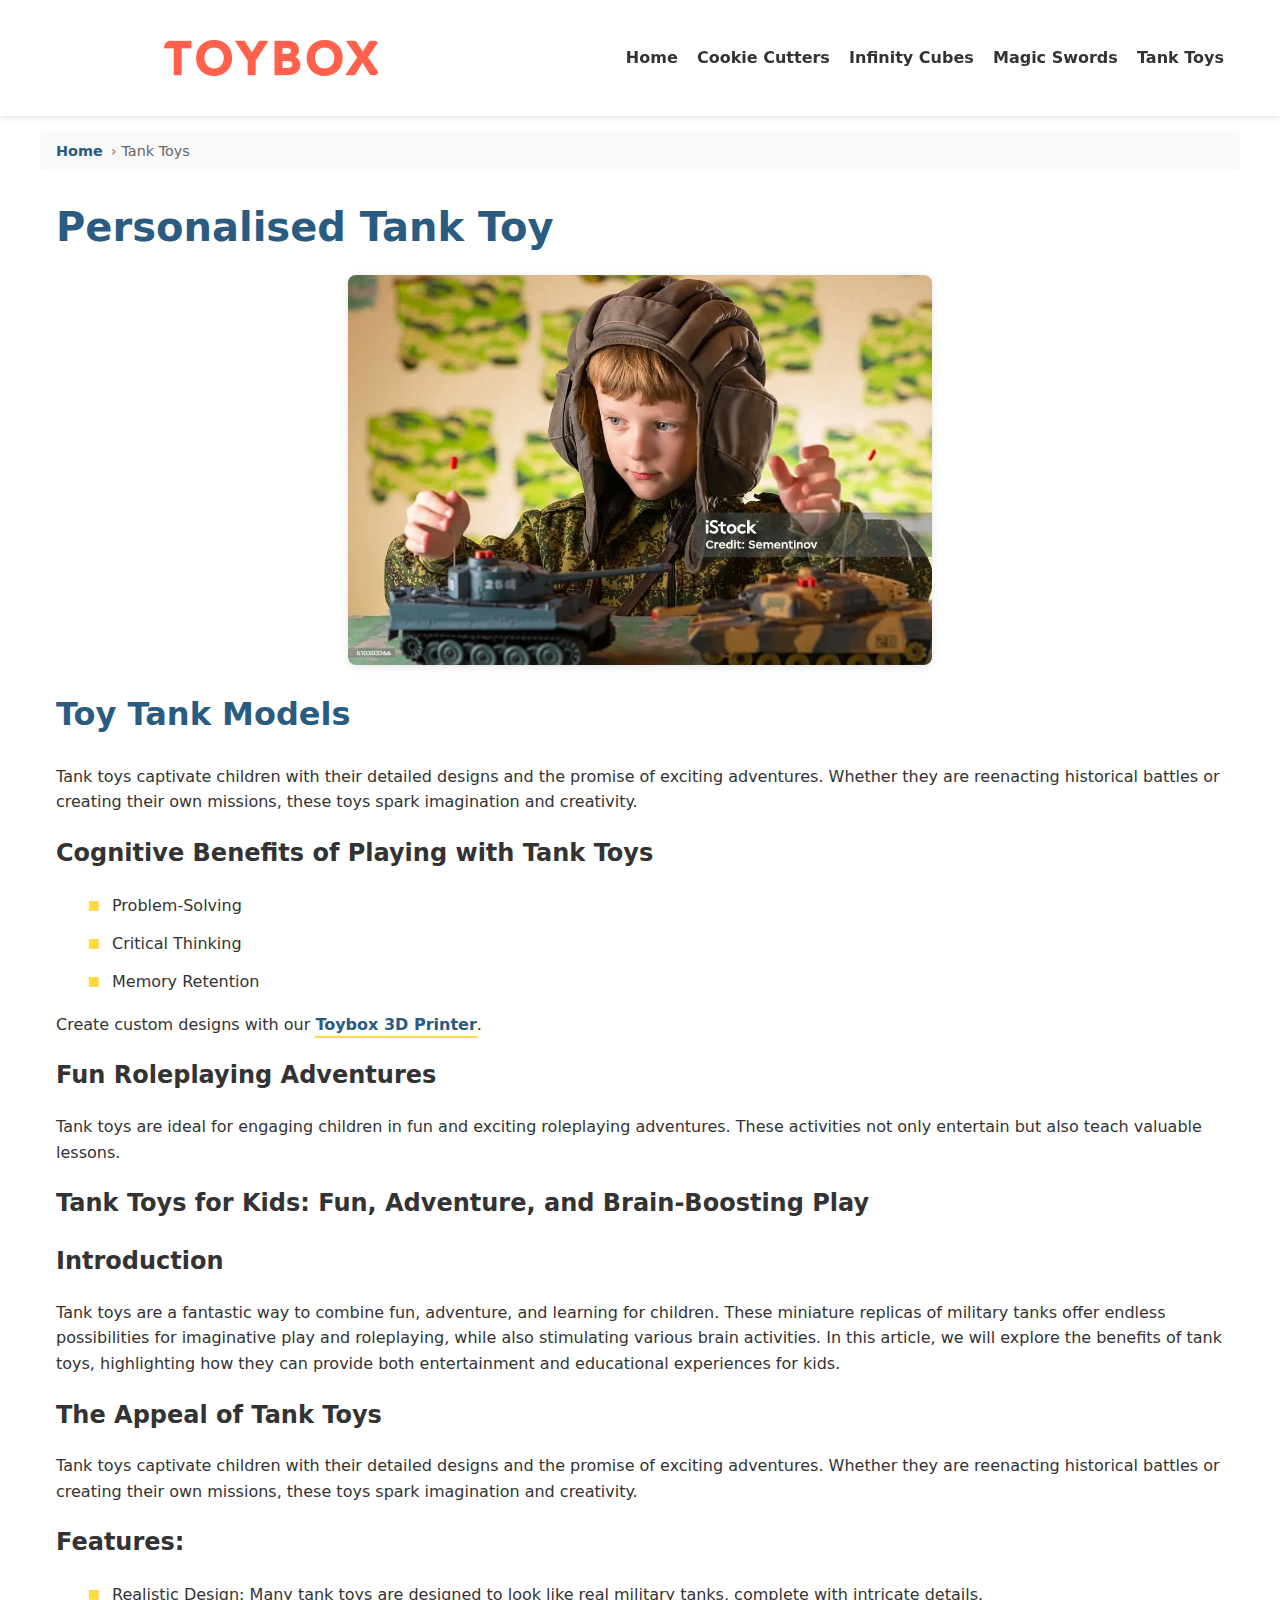
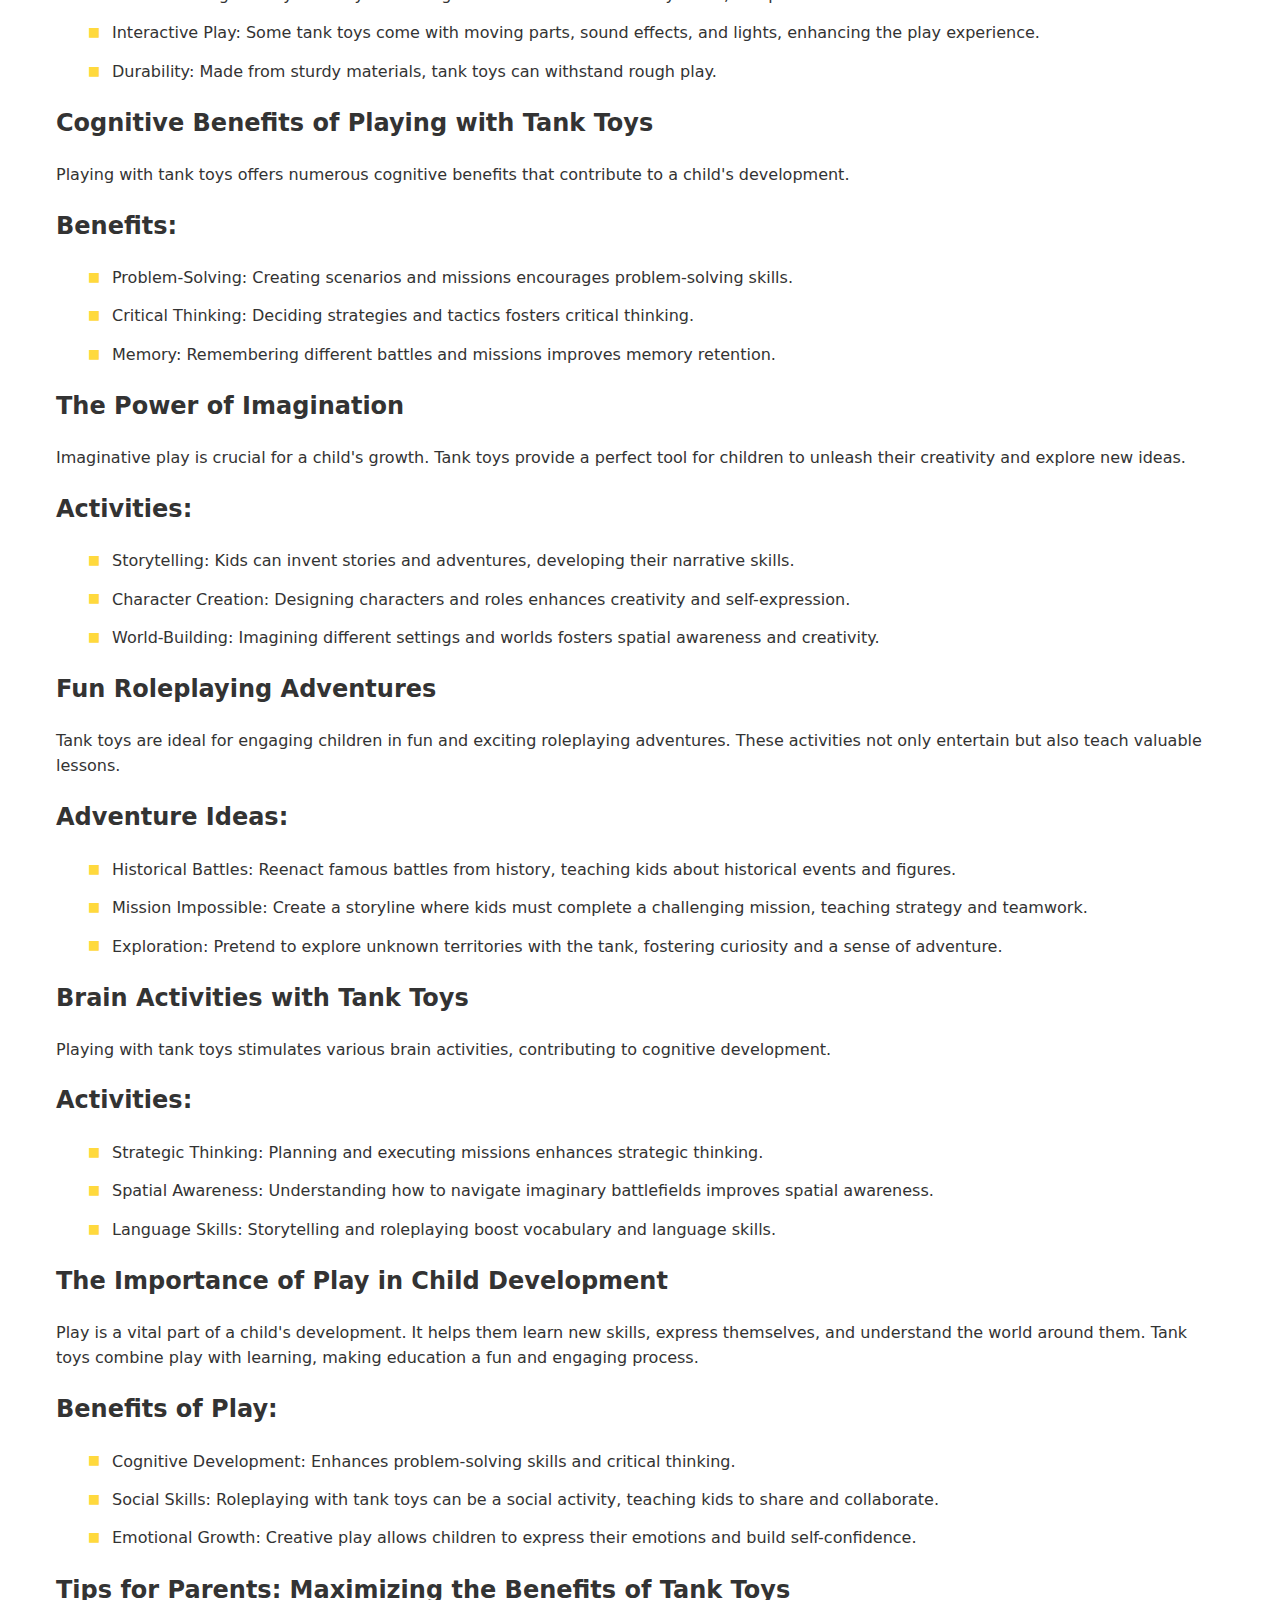
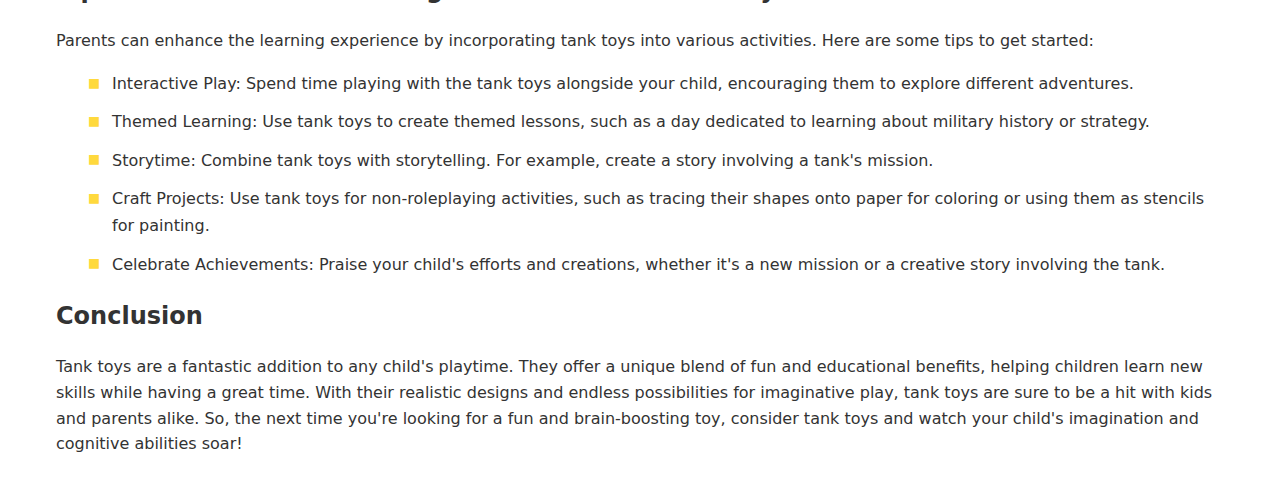
<file: tanks.html>
<!DOCTYPE html>
<html lang="en">

<head>
    <meta charset="UTF-8">
    <meta name="viewport" content="width=device-width, initial-scale=1.0">
    <title>Tank Toys | Military Tank Toys | Custom Tank Toys | Toybox</title>
    <meta name="description" content="Customized Tank Toys For Kids, Military Tanks, 3D Printed War Tanks.">
    <link rel="stylesheet" href="style.css">
</head>

<body>

    <header role="banner">
        <nav role="navigation">
            <a href="index.html"><img src="Images/logo.png" alt="Toybox Logo" width="150"></a>
            <ul>
                <li><a href="index.html">Home</a></li>
                <li><a href="cookie-cutter.html">Cookie Cutters</a></li>
                <li><a href="infinity-cube.html">Infinity Cubes</a></li>
                <li><a href="magic-sword.html">Magic Swords</a></li>
                <li><a href="tanks.html">Tank Toys</a></li>
            </ul>
        </nav>
    </header>
    <nav class="breadcrumb">
        <a href="index.html">Home</a> 
        <span>Tank Toys</span>
    </nav>
    <main>
        <h1>Personalised Tank Toy</h1>
        <img src="Images/kid_playing_with_3D_printed_tank_Toy.webp" alt="Child playing with 3D printed army tank toy for STEM education">

        <section>
            <h2>Toy Tank Models</h2>
            <p>Tank toys captivate children with their detailed designs and the promise of exciting adventures. Whether
                they are reenacting historical battles or creating their own missions, these toys spark imagination and
                creativity.</p>
        </section>

        <section>
            <h3>Cognitive Benefits of Playing with Tank Toys</h3>
            <ul>
                <li>Problem-Solving</li>
                <li>Critical Thinking</li>
                <li>Memory Retention</li>
            </ul>
            <p>Create custom designs with our <a href="index.html#3D-Printer">Toybox 3D Printer</a>.</p>
        </section>

        <section>
            <h3>Fun Roleplaying Adventures</h3>
            <p>Tank toys are ideal for engaging children in fun and exciting roleplaying adventures. These activities
                not only entertain but also teach valuable lessons.</p>
        </section>

        <section>
            <h3> Tank Toys for Kids: Fun, Adventure, and Brain-Boosting Play</h3>
            <h3>Introduction</h3>
            <p>Tank toys are a fantastic way to combine fun, adventure, and learning for children. These miniature
                replicas of military tanks offer endless possibilities for imaginative play and roleplaying, while also
                stimulating various brain activities. In this article, we will explore the benefits of tank toys,
                highlighting how they can provide both entertainment and educational experiences for kids.</p>
            <h3>The Appeal of Tank Toys</h3>
            <p>Tank toys captivate children with their detailed designs and the promise of exciting adventures. Whether
                they are reenacting historical battles or creating their own missions, these toys spark imagination and
                creativity.</p>

            <h3>Features:</h3>
            <ul>
                <li>Realistic Design: Many tank toys are designed to look like real military tanks, complete with
                    intricate
                    details.</li>
                <li>Interactive Play: Some tank toys come with moving parts, sound effects, and lights, enhancing the
                    play
                    experience.</li>
                <li>Durability: Made from sturdy materials, tank toys can withstand rough play.</li>
            </ul>
            <h3>Cognitive Benefits of Playing with Tank Toys</h3>
            <p>Playing with tank toys offers numerous cognitive benefits that contribute to a child's development.</p>
            <h3> Benefits:</h3>
            <ul>
                <li>Problem-Solving: Creating scenarios and missions encourages problem-solving skills.</li>
                <li>Critical Thinking: Deciding strategies and tactics fosters critical thinking.</li>
                <li>Memory: Remembering different battles and missions improves memory retention.</li>
            </ul>

            <h3>The Power of Imagination</h3>
            <p>Imaginative play is crucial for a child's growth. Tank toys provide a perfect tool for children to
                unleash
                their creativity and explore new ideas.</p>


            <h3>Activities:</h3>
            <ul>
                <li>Storytelling: Kids can invent stories and adventures, developing their narrative skills.</li>
                <li>Character Creation: Designing characters and roles enhances creativity and self-expression.</li>
                <li>World-Building: Imagining different settings and worlds fosters spatial awareness and creativity.
                </li>
            </ul>

            <h3> Fun Roleplaying Adventures</h3>
            <p>Tank toys are ideal for engaging children in fun and exciting roleplaying adventures. These activities
                not
                only entertain but also teach valuable lessons.</p>

            <h3>Adventure Ideas:</h3>
            <ul>
                <li>Historical Battles: Reenact famous battles from history, teaching kids about historical events and
                    figures.</li>
                <li>Mission Impossible: Create a storyline where kids must complete a challenging mission, teaching
                    strategy
                    and teamwork.</li>
                <li>Exploration: Pretend to explore unknown territories with the tank, fostering curiosity and a sense
                    of
                    adventure.</li>
            </ul>

            <h3>Brain Activities with Tank Toys</h3>
            <p>Playing with tank toys stimulates various brain activities, contributing to cognitive development.</p>

            <h3> Activities:</h3>
            <ul>
                <li>Strategic Thinking: Planning and executing missions enhances strategic thinking.</li>
                <li>Spatial Awareness: Understanding how to navigate imaginary battlefields improves spatial awareness.
                </li>
                <li> Language Skills: Storytelling and roleplaying boost vocabulary and language skills.</li>
            </ul>

            <h3>The Importance of Play in Child Development</h3>
            <p>Play is a vital part of a child's development. It helps them learn new skills, express themselves, and
                understand the world around them. Tank toys combine play with learning, making education a fun and
                engaging
                process.</p>



            <h3>Benefits of Play:</h3>
            <ul>
                <li>Cognitive Development: Enhances problem-solving skills and critical thinking.</li>
                <li>Social Skills: Roleplaying with tank toys can be a social activity, teaching kids to share and
                    collaborate.</li>
                <li>Emotional Growth: Creative play allows children to express their emotions and build self-confidence.
                </li>
            </ul>

            <h3>Tips for Parents: Maximizing the Benefits of Tank Toys</h3>
            <p>Parents can enhance the learning experience by incorporating tank toys into various activities. Here are
                some tips to get started:</p>
            <ul>
                <li>Interactive Play: Spend time playing with the tank toys alongside your child, encouraging them to
                    explore
                    different adventures.</li>
                <li>Themed Learning: Use tank toys to create themed lessons, such as a day dedicated to learning about
                    military history or strategy.</li>
                <li>Storytime: Combine tank toys with storytelling. For example, create a story involving a tank's
                    mission.</li>
                <li>Craft Projects: Use tank toys for non-roleplaying activities, such as tracing their shapes onto
                    paper for
                    coloring or using them as stencils for painting.</li>
                <li>Celebrate Achievements: Praise your child's efforts and creations, whether it's a new mission or a
                    creative story involving the tank.</li>
            </ul>

            <h3>Conclusion</h3>
            <p>Tank toys are a fantastic addition to any child's playtime. They offer a unique blend of fun and
                educational
                benefits, helping children learn new skills while having a great time. With their realistic designs and
                endless possibilities for imaginative play, tank toys are sure to be a hit with kids and parents alike.
                So,
                the next time you're looking for a fun and brain-boosting toy, consider tank toys and watch your child's
                imagination and cognitive abilities soar!</p>


        </section>
    </main>
</body>

</html>
</file>
<file: style.css>
/* SEO-optimized CSS with mobile-first approach */
:root {
    --primary-color: #2A5C82;
    --secondary-color: #FF6B6B;
    --accent-color: #FFD93D;
    --text-color: #333;
    --light-bg: #f9f9f9;
    --max-width: 1200px;
}

* {
    margin: 0;
    padding: 0;
    box-sizing: border-box;
    font-family: 'Segoe UI', system-ui, sans-serif;
}

body {
    line-height: 1.6;
    color: var(--text-color);
    background: #fff;
}

/* Header SEO Styling */
header {
    background: #fff;
    box-shadow: 0 2px 5px rgba(0,0,0,0.1);
    position: sticky;
    top: 0;
    z-index: 1000;
}

nav {
    max-width: var(--max-width);
    margin: 0 auto;
    padding: 1rem;
    display: flex;
    justify-content: space-between;
    align-items: center;
}

nav ul {
    display: flex;
    padding-left: 0;
    margin: 0;
    gap: 1.2rem;
}

nav ul li {
    padding-left: 0;
    margin-bottom: 0;
}

nav ul li::before {
    content: none !important;
}

nav ul li:hover {
    transform: none;
}

nav a {
    text-decoration: none;
    color: var(--text-color);
    font-weight: 600;
    transition: color 0.3s;
}
nav a img {
    box-shadow: none !important;
   
}
img {
    max-width: 600px; 
    width: 50%;
    height: auto;
    border-radius: 8px;
    margin: 1.5rem auto;
    display: block; 
    box-shadow: 0 2px 8px rgba(0,0,0,0.1);
}
nav a:hover {
    color: var(--secondary-color);
}

/* Breadcrumb Navigation SEO */
.breadcrumb {
    padding: 0.5rem 1rem;
    font-size: 0.9rem;
    background: var(--light-bg);
    max-width: var(--max-width);
    margin: 1rem auto 1.5rem;
    display: flex;
    justify-content: flex-start;
    flex-wrap: wrap;
    align-items: center;
    border-radius: 4px;
}

.breadcrumb a {
    color: var(--primary-color);
    text-decoration: none;
    margin-right: 0.3rem;
}

.breadcrumb span {
    color: #666;
    font-weight: 500;
}
.breadcrumb a::after {
    content: '›';
    margin-left: 0.5rem;
    color: #999;
}

/* Main Content SEO */
main {
    max-width: var(--max-width);
    margin: 2rem auto;
    padding: 0 1rem;
}
main a {
    color: var(--primary-color);
    text-decoration: none;
    font-weight: 600;
    border-bottom: 2px solid var(--accent-color);
    transition: all 0.3s ease;
    padding-bottom: 2px;
}

main a:visited {
    color: #6b48c8;
    border-bottom-color: #6b48c8;
}
h1 {
    font-size: 2.5rem;
    color: var(--primary-color);
    margin-bottom: 1.5rem;
    line-height: 1.2;
}

h2 {
    font-size: 2rem;
    color: var(--primary-color);
    margin: 1.5rem 0;
}

h3 {
    font-size: 1.5rem;
    color: var(--text-color);
    margin: 1.2rem 0;
}




.lazy-load {
    background: #f5f5f5;
    min-height: 200px;
}
ul, ol {
    margin: 1rem 0;
    padding-left: 2rem;
    line-height: 1.7;
}

ul {
    list-style: none;
}

ul li {
    position: relative;
    padding-left: 1.5rem;
    margin-bottom: 0.7rem;
}

ul li::before {
    content: "■";
    color: var(--accent-color);
    position: absolute;
    left: 0;
    font-size: 0.8em;
    top: 0.15em;
}

ol {
    counter-reset: list-counter;
    list-style: none;
}

ol li {
    counter-increment: list-counter;
    position: relative;
    padding-left: 2rem;
    margin-bottom: 0.7rem;
}

ol li::before {
    content: counter(list-counter) ".";
    color: var(--primary-color);
    position: absolute;
    left: 0;
    font-weight: 700;
    min-width: 1.5rem;
}

/* Nested lists */
ul ul, ol ol,
ul ol, ol ul {
    margin: 0.5rem 0 0.5rem 1.5rem;
}

ul ul li::before {
    content: "▹";
    color: var(--secondary-color);
}

/* List in benefits sections */
.benefits ul li::before {
    content: "✓";
    color: #2ecc71;
}

/* Hover effects */
li:hover {
    transform: translateX(5px);
    transition: transform 0.2s ease;
}

/* Special case for Roman numerals */
ol[type="I"] li::before {
    content: counter(list-counter, upper-roman) ".";
}

/* Responsive Design */
@media (max-width: 768px) {
    nav {
        flex-direction: column;
        gap: 1rem;
    }

    nav ul {
        flex-direction: row;  
        flex-wrap: wrap;
        justify-content: center;
        gap: 1rem;
    }

    h1 {
        font-size: 2rem;
    }
}

@media (max-width: 480px) {
    nav ul {
        flex-direction: column;  
        align-items: flex-start;  
        gap: 0.8rem;
        width: 100%;  
    }


    html {
        font-size: 14px;
    }
    
    .breadcrumb {
        font-size: 0.8rem;
    }
}
</file>
